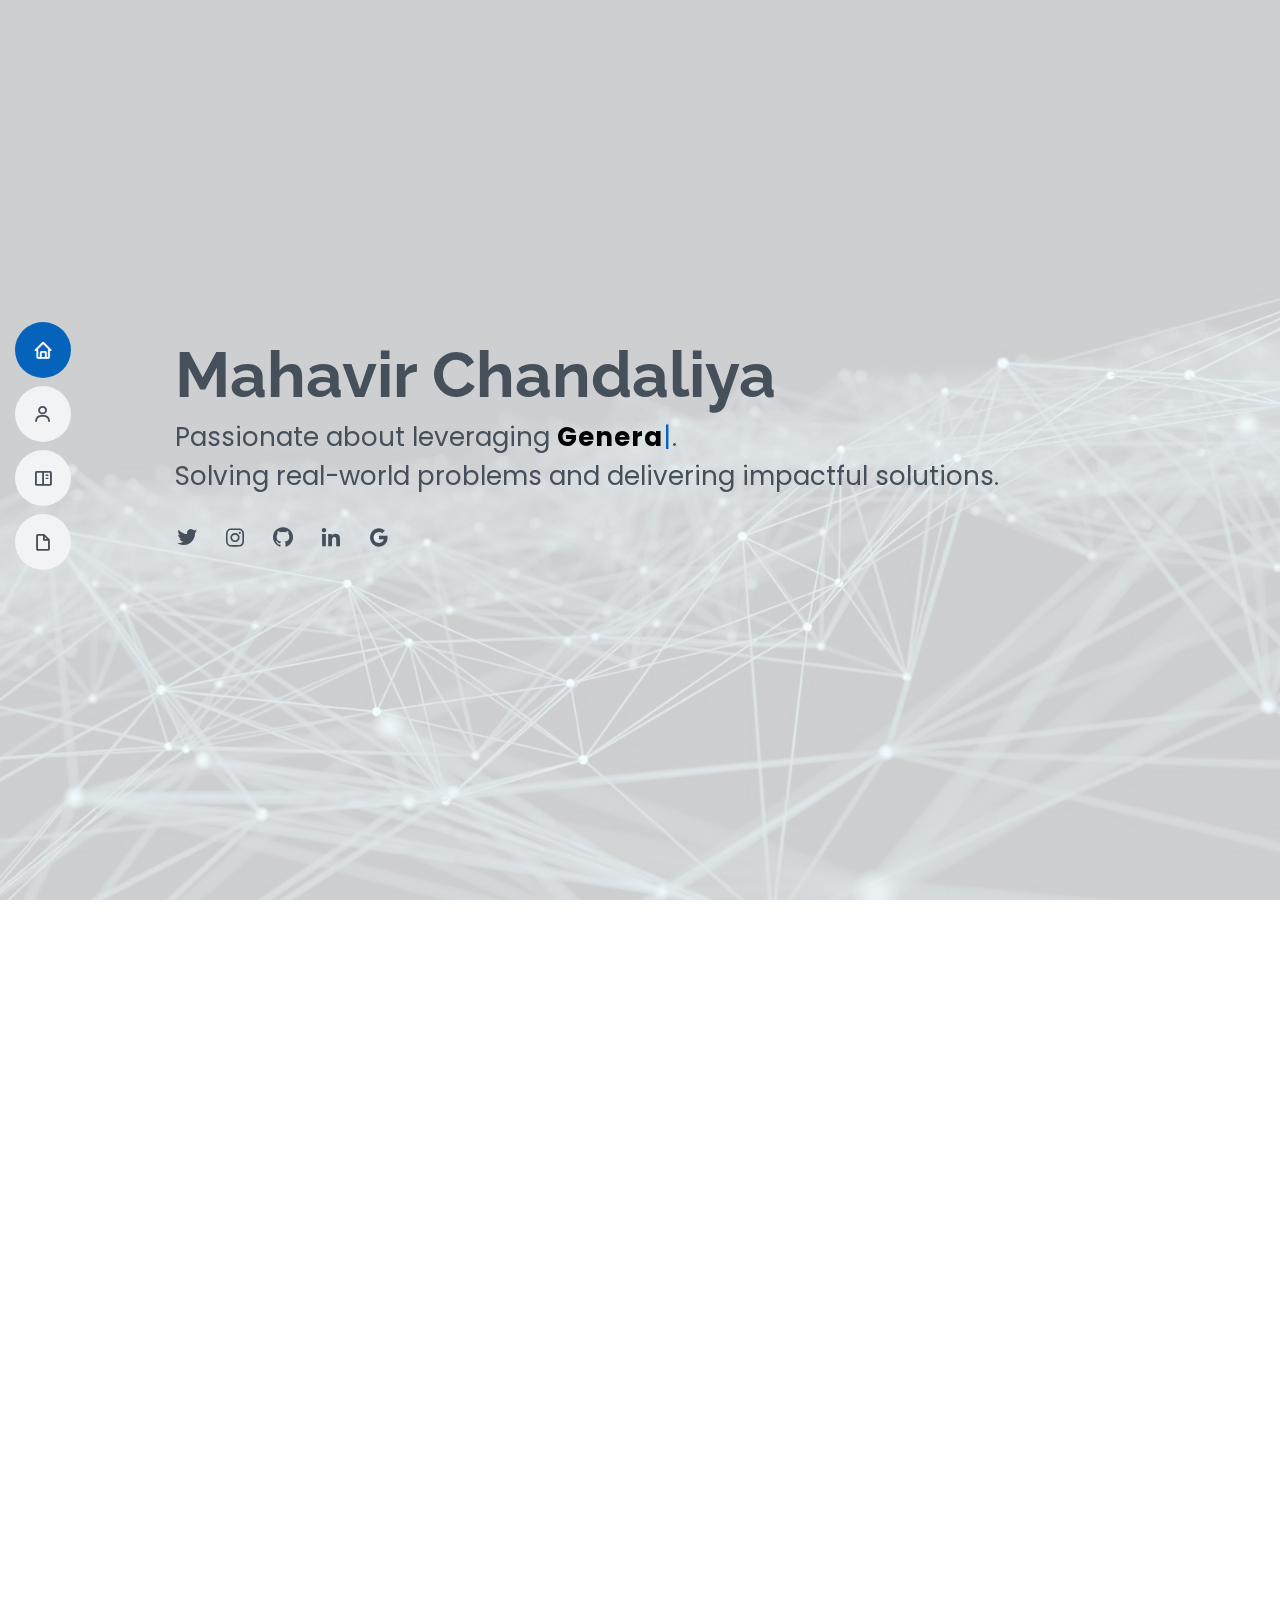
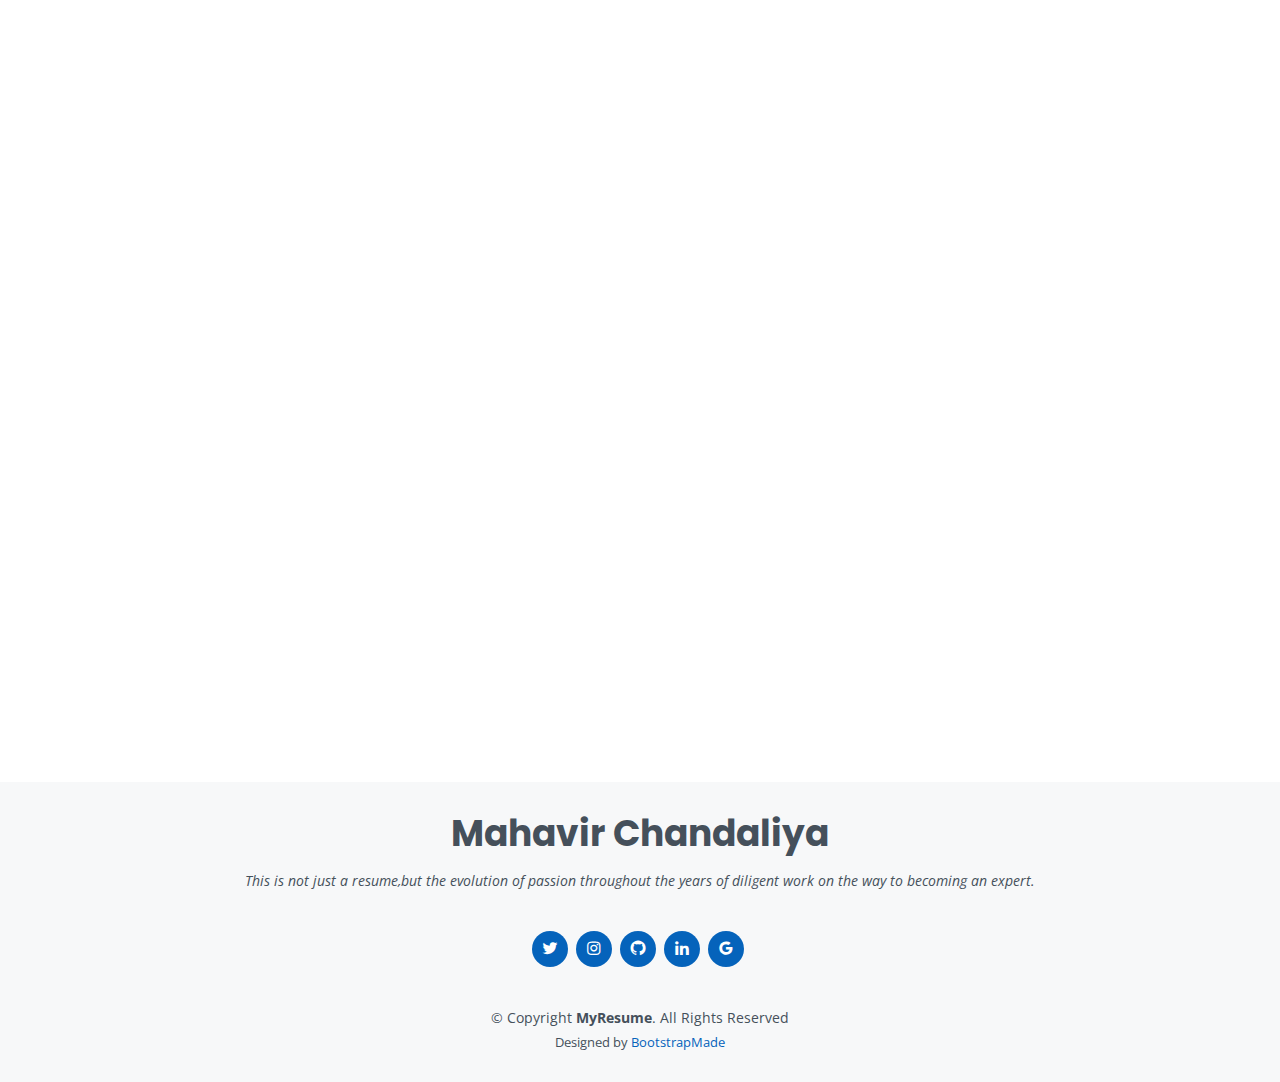
<file: index.html>
<!DOCTYPE html>
<html lang="en">

<head>
<meta charset="utf-8">
<meta content="width=device-width, initial-scale=1.0" name="viewport">

<title>Mahavir Chandaliya</title>
<meta content="" name="descriptison">
<meta content="" name="keywords">

<!-- Favicons -->
<link rel="apple-touch-icon" sizes="180x180" href="assets/img/apple-touch-icon.png">
<link rel="icon" type="image/png" sizes="32x32" href="assets/img/favicon-32x32.png">
<link rel="icon" type="image/png" sizes="16x16" href="assets/img/favicon-16x16.png">
<link rel="manifest" href="assets/img/site.webmanifest">

<!-- Google Fonts -->
<link href="https://fonts.googleapis.com/css?family=Open+Sans:300,300i,400,400i,600,600i,700,700i|Raleway:300,300i,400,400i,500,500i,600,600i,700,700i|Poppins:300,300i,400,400i,500,500i,600,600i,700,700i" rel="stylesheet">

<!-- Vendor CSS Files -->
<link href="assets/vendor/bootstrap/css/bootstrap.min.css" rel="stylesheet">
<link href="assets/vendor/icofont/icofont.min.css" rel="stylesheet">
<link href="assets/vendor/boxicons/css/boxicons.min.css" rel="stylesheet">
<link href="assets/vendor/venobox/venobox.css" rel="stylesheet">
<link href="assets/vendor/owl.carousel/assets/owl.carousel.min.css" rel="stylesheet">
<link href="assets/vendor/aos/aos.css" rel="stylesheet">

<!-- Template Main CSS File -->
<link href="assets/css/style.css" rel="stylesheet">

<!-- =======================================================
* Template Name: MyResume - v2.1.0
* Template URL: https://bootstrapmade.com/free-html-bootstrap-template-my-resume/
* Author: BootstrapMade.com
* License: https://bootstrapmade.com/license/
======================================================== -->
</head>

<body>

<!-- ======= Mobile nav toggle button ======= -->
<button type="button" class="mobile-nav-toggle d-xl-none"><i class="icofont-navigation-menu"></i></button>

<!-- ======= Header ======= -->
<header id="header" class="d-flex flex-column justify-content-center">

<nav class="nav-menu">
  <ul>
    <li class="active"><a href="#hero"><i class="bx bx-home"></i> <span>Home</span></a></li>
    <li><a href="#about"><i class="bx bx-user"></i> <span>About</span></a></li>
    <li><a href="#portfolio"><i class="bx bx-book-content"></i> <span>Portfolio</span></a></li>
    <li><a href="#resume"><i class="bx bx-file-blank"></i> <span>Resume</span></a></li>
  </ul>
</nav><!-- .nav-menu -->

</header><!-- End Header -->

<!-- ======= Hero Section ======= -->
<!-- <section id="hero" class="d-flex flex-column justify-content-center">
<div class="container" data-aos="zoom-in" data-aos-delay="100">
  <h1>Mahavir Chandaliya</h1>
  <p>Interested in <span class="typed" data-typed-items=" Programming, Deep Learning, Computer Vision, Data Analytics"></span></p>
  <div class="social-links">
    <a href="https://twitter.com/Mahvrr" target="_blank" class="twitter"><i class="bx bxl-twitter"></i></a>
    <a href="https://www.instagram.com/mahavir_7_/" target="_blank" class="instagram"><i class="bx bxl-instagram"></i></a>
    <a href="https://github.com/docmhvr" target="_blank" class="github"><i class="bx bxl-github"></i></a>
    <a href="https://www.linkedin.com/in/drmahavir/" target="_blank" class="linkedin"><i class="bx bxl-linkedin"></i></a>
    <a href="mailto:mahavir37chandaliya@gmail.com?Subject=Hello!" target="_blank" class="google"><i class="bx bxl-google"></i></a>
  </div>
</div>
</section> -->
<!-- End Hero -->

<!-- ======= Hero Section ======= -->
<section id="hero" class="d-flex flex-column justify-content-center">
  <div class="container" data-aos="zoom-in" data-aos-delay="100">
    <h1>Mahavir Chandaliya</h1>
    <p>
      Passionate about leveraging 
      <span class="typed" style="color: black; font-weight: bold;" data-typed-items="Generative AI, Computer Vision, Deep Learning, Cloud Platforms, Software Engineering"></span>.
      <br>
      Solving real-world problems and delivering impactful solutions.
    </p>
    <div class="social-links">
      <a href="https://twitter.com/Mahvrr" target="_blank" class="twitter">
        <i class="bx bxl-twitter"></i>
      </a>
      <a href="https://www.instagram.com/mahavir_7_/" target="_blank" class="instagram">
        <i class="bx bxl-instagram"></i>
      </a>
      <a href="https://github.com/docmhvr" target="_blank" class="github">
        <i class="bx bxl-github"></i>
      </a>
      <a href="https://www.linkedin.com/in/drmahavir/" target="_blank" class="linkedin">
        <i class="bx bxl-linkedin"></i>
      </a>
      <a href="mailto:mahavir.chandaliya@sjsu.edu?Subject=Hello!" target="_blank" class="google">
        <i class="bx bxl-google"></i>
      </a>
    </div>
  </div>
</section>
<!-- End Hero Section -->

<main id="main">

<!-- ======= About Section ======= -->
<section id="about" class="about">
  <div class="container" data-aos="fade-up">

    <div class="section-title">
      <h2>About</h2>
      <p>Driven by curiosity, I strive to bridge the gap between emerging technologies and real-world applications.</p>
    </div>
    
    <div class="row">
      <div class="col-lg-4">
        <div class="card shadow-sm">
          <img src="assets/img/profile-img.jpg" class="card-img-top img-fluid" alt="">
        </div>
      </div>
      <div class="col-lg-8 pt-4 pt-lg-0 content">
        <h3>AI Cloud Engineer & Deep Learning Enthusiast</h3>
        <p class="font-italic">
          With a Master’s degree in Computer Engineering (specializing in Machine Learning), I am passionate about the intersection of AI, cloud infrastructure, and scalable software solutions. My expertise spans Generative AI, Deep Learning, and Computer Vision, and I am continuously expanding my skills with the latest technologies. <a href="https://www.linkedin.com/in/drmahavir/">LinkedIn</a>
        </p>
        <div>
          <p class="font-italic">
            I have hands-on experience deploying AI/ML models, managing cloud infrastructure on AWS, and full-stack web development. I am committed to continuous learning, my goal is to leverage cutting-edge AI and cloud frameworks to solve real-world challenges at scale.
          </p>
          <p>
            Explore my <a href="prof_certification.html" target="_blank">Professional Certifications</a>.
          </p>
        </div>
        <div class="row">
          <div class="col-lg-6">
            <ul>
              <li>
                <div class="facts">
                  <div class="count-box">
                    <a href="https://www.researchgate.net/profile/Mahavir-Chandaliya/research" target="_blank">
                      <img src="assets/img/researchgate_icon.svg" alt="ResearchGate" style="width: 40px; height: 40px;" />
                    </a>
                  </div>
                </div>
              </li>
              <li>
                <div class="facts">
                  <div class="count-box">
                    <a href="https://huggingface.co/docmhvr" target="_blank">
                      <img src="assets/img/huggingface_icon.svg" alt="Hugging Face" style="width: 40px; height: 40px;" />
                    </a>
                  </div>
                </div>
              </li>
            </ul>
          </div>
          <div class="col-lg-6">
            <ul>
              <li>
                <div class="facts">
                  <div class="count-box">
                    <a href="https://www.kaggle.com/docmhvr" target="_blank">
                      <img src="assets/img/kaggle_icon.svg" alt="Kaggle" style="width: 40px; height: 40px;" />
                    </a>
                  </div>
                </div>
              </li>
              <li>
                <div class="facts">
                  <div class="count-box">
                    <a href="https://github.com/docmhvr" target="_blank">
                      <img src="assets/img/github_icon.svg" alt="GitHub" style="width: 40px; height: 40px;" />
                    </a>
                  </div>
                </div>
              </li>
            </ul>
          </div>
        </div>
      </div>
    </div>    

  </div>
</section><!-- End About Section -->

<!-- ======= Skills Section ======= -->
<!-- <section id="skills" class="skills section-bg">
  <div class="container" data-aos="fade-up">

    <div class="section-title">
      <h2>Skills</h2>
      <p>Learning is a continuous process, aiming for more depth and expertise is my motto when pursuing any learning goal</p>
    </div>

    <div class="row skills-content">

      <div class="col-lg-6">

        <div class="progress">
          <span class="skill">Python <i class="val">Advance</i></span>
          <div class="progress-bar-wrap">
            <div class="progress-bar" role="progressbar" aria-valuenow="100" aria-valuemin="0" aria-valuemax="100"></div>
          </div>
        </div>

        <div class="progress">
          <span class="skill">C++ <i class="val">Intermediate</i></span>
          <div class="progress-bar-wrap">
            <div class="progress-bar" role="progressbar" aria-valuenow="80" aria-valuemin="0" aria-valuemax="100"></div>
          </div>
        </div>

        <div class="progress">
          <span class="skill">Deep Learning <i class="val">Intermediate</i></span>
          <div class="progress-bar-wrap">
            <div class="progress-bar" role="progressbar" aria-valuenow="80" aria-valuemin="0" aria-valuemax="100"></div>
          </div>
        </div>

      </div>

      <div class="col-lg-6">
        
        <div class="progress">
          <span class="skill">SQL <i class="val">Advance</i></span>
          <div class="progress-bar-wrap">
            <div class="progress-bar" role="progressbar" aria-valuenow="100" aria-valuemin="0" aria-valuemax="100"></div>
          </div>
        </div>

        <div class="progress">
          <span class="skill">Data Analysis <i class="val">Intermediate</i></span>
          <div class="progress-bar-wrap">
            <div class="progress-bar" role="progressbar" aria-valuenow="80" aria-valuemin="0" aria-valuemax="100"></div>
          </div>
        </div>

        <div class="progress">
          <span class="skill">Computer Vision <i class="val">Intermediate</i></span>
          <div class="progress-bar-wrap">
            <div class="progress-bar" role="progressbar" aria-valuenow="80" aria-valuemin="0" aria-valuemax="100"></div>
          </div>
        </div>

      </div>
    </div>

    <div>
      <br>
      <p>
        <strong>Programming languages:</strong> Python, R, C, C++, JavaScript, SQL, HTML, CSS.</li>
      </p>
      <p>
        <strong>Data Science Tools:</strong> Pandas, NumPy, Matplotlib, Jupyter, Colab, Tableau, Power BI, Looker.</li>
      </p>
      <p>
        <strong>AI and Machine Learning:</strong> Pytorch, OpenCV, NLTK, TensorFlow, RStudio.</li>
      </p>                    
    </div>
      <p>
        <strong>Data Engineering:</strong> Spark, Airflow, Kafka, dbT, Snowflake, AWS Redshift, AWS EC2, S3 and other AWS products.</li>
      </p>
      <p>
        <strong>Other Tools:</strong> React, Redux, Node, Excel, JIRA, Notion, Lucid Charts, Omni CMS, Django, AWS, Heroku, Git and GitHub.</li>
      </p>                
  </div>
</section> -->
<!-- End Skills Section -->

<!-- ======= Skills Section ======= -->
<section id="skills" class="skills section-bg">
<div class="container" data-aos="fade-up">
  <div class="section-title">
    <h2>Skills</h2>
    <p>In the rapidly evolving world of technology, continuous learning and skill refinement are essential. I focus on mastering both foundational and cutting-edge technologies to deliver innovative solutions.</p>
  </div>
  
  <div class="row skills-content">
  
    <div class="col-lg-6">
  
      <div class="progress">
        <span class="skill">Python <i class="val">Advanced</i></span>
        <div class="progress-bar-wrap">
          <div class="progress-bar" role="progressbar" aria-valuenow="100" aria-valuemin="0" aria-valuemax="100"></div>
        </div>
      </div>
  
      <!-- <div class="progress">
        <span class="skill">C++ <i class="val">Intermediate</i></span>
        <div class="progress-bar-wrap">
          <div class="progress-bar" role="progressbar" aria-valuenow="80" aria-valuemin="0" aria-valuemax="100"></div>
        </div>
      </div> -->
  
      <div class="progress">
        <span class="skill">Deep Learning & Neural Networks <i class="val">Intermediate</i></span>
        <div class="progress-bar-wrap">
          <div class="progress-bar" role="progressbar" aria-valuenow="80" aria-valuemin="0" aria-valuemax="100"></div>
        </div>
      </div>
  
      <div class="progress">
        <span class="skill">Natural Language Processing (NLP) <i class="val">Intermediate</i></span>
        <div class="progress-bar-wrap">
          <div class="progress-bar" role="progressbar" aria-valuenow="75" aria-valuemin="0" aria-valuemax="100"></div>
        </div>
      </div>
  
      <div class="progress">
        <span class="skill">AWS & Cloud Architecture <i class="val">Advanced</i></span>
        <div class="progress-bar-wrap">
          <div class="progress-bar" role="progressbar" aria-valuenow="90" aria-valuemin="0" aria-valuemax="100"></div>
        </div>
      </div>
  
    </div>
  
    <div class="col-lg-6">
  
      <div class="progress">
        <span class="skill">SQL <i class="val">Advanced</i></span>
        <div class="progress-bar-wrap">
          <div class="progress-bar" role="progressbar" aria-valuenow="100" aria-valuemin="0" aria-valuemax="100"></div>
        </div>
      </div>
  
      <div class="progress">
        <span class="skill">Data Analysis & Visualization <i class="val">Intermediate</i></span>
        <div class="progress-bar-wrap">
          <div class="progress-bar" role="progressbar" aria-valuenow="80" aria-valuemin="0" aria-valuemax="100"></div>
        </div>
      </div>
  
      <div class="progress">
        <span class="skill">Computer Vision <i class="val">Intermediate</i></span>
        <div class="progress-bar-wrap">
          <div class="progress-bar" role="progressbar" aria-valuenow="80" aria-valuemin="0" aria-valuemax="100"></div>
        </div>
      </div>
  
      <div class="progress">
        <span class="skill">CI/CD Pipelines & DevOps <i class="val">Advanced</i></span>
        <div class="progress-bar-wrap">
          <div class="progress-bar" role="progressbar" aria-valuenow="90" aria-valuemin="0" aria-valuemax="100"></div>
        </div>
      </div>
  
      <!-- <div class="progress">
        <span class="skill">React & Full Stack Development <i class="val">Intermediate</i></span>
        <div class="progress-bar-wrap">
          <div class="progress-bar" role="progressbar" aria-valuenow="75" aria-valuemin="0" aria-valuemax="100"></div>
        </div>
      </div> -->
  
    </div>
  
  </div>
  
  <div>
    <br>
    <p>
      <strong>Programming Languages:</strong> Python, R, C, C++, JavaScript, SQL, HTML, CSS.
    </p>
    <p>
      <strong>Cloud Platforms:</strong> AWS (EC2, S3, Lambda, SageMaker, Bedrock, Redshift, Glue), GCP, Azure.
    </p>
    <p>
      <strong>Data Science & Machine Learning Tools:</strong> Pandas, NumPy, Scikit-learn, PyTorch, TensorFlow, Keras, OpenCV, Hugging Face, LangChain, Llamaindex.
    </p>
    <p>
      <strong>Data Engineering Tools:</strong> Apache Spark, Airflow, Kafka, dbT, Snowflake, AWS Redshift, Data Lakes, Dataloads with Glue.
    </p>
    <p>
      <strong>Database Management:</strong> MySQL, PostgreSQL, MongoDB, DynamoDB, Neo4j, Cassandra, Redis, Pinecone.
    </p>
    <p>
      <strong>DevOps & Automation:</strong> Docker, Kubernetes, Terraform, Jenkins, AWS CodePipeline, GitHub Actions, CI/CD Automation, ECS, ELK Stack.
    </p>
    <p>
      <strong>Other Tools & Frameworks:</strong> React, Redux, Node.js, Flask, Django, Streamlit, FastAPI, RESTful APIs, JIRA, Notion, Lucid Charts, Figma.
    </p>
  </div>  
</div>  
</section>
<!-- End Skills Section -->

<!-- ======= Portfolio Section ======= -->
<section id="portfolio" class="portfolio section-bg">
  <div class="container" data-aos="fade-up">

    <div class="section-title">
      <h2>Portfolio</h2>
    </div>

    <div class="row">
      <div class="col-lg-12 d-flex justify-content-center" data-aos="fade-up" data-aos-delay="100">
        <ul id="portfolio-flters">
          <li data-filter="*" class="filter-active">All Projects</li>
          <li data-filter=".filter-app">Deep Learning</li>
          <li data-filter=".filter-gen">Generative AI</li>
          <li data-filter=".filter-data">Data Analytics & Engineering</li>
          <li data-filter=".filter-web">Web Development</li>                              
          <li data-filter=".filter-card">Miscellaneous</li>
        </ul>
      </div>
    </div>

    <div class="row portfolio-container" data-aos="fade-up" data-aos-delay="200">

      <div class="col-lg-4 col-md-6 portfolio-item filter-gen">
        <div class="portfolio-wrap">
          <img src="assets/img/portfolio/portfolio-26.jpg" class="img-fluid" alt="">
          <div class="portfolio-info">
            <h3>AyurBot 2.0</h3>
            <p>Chatbot, Neo4J, LLM, Graph-RAG</p>
            <div class="portfolio-links">
              <a href="https://github.com/docmhvr/Ayurbot_2.0" target="_blank" title="Streamlit App Link"><i class="bx bx-link"></i></a>
            </div>
          </div>
        </div>
      </div>      

      <div class="col-lg-4 col-md-6 portfolio-item filter-app">
        <div class="portfolio-wrap">
          <img src="assets/img/portfolio/portfolio-25.jpg" class="img-fluid" alt="">
          <div class="portfolio-info">
            <h3>Auto MPG:Deep Learning</h3>
            <p>Pytorch, Linear Regression, DNN</p>
            <div class="portfolio-links">
              <a href="https://github.com/docmhvr/Deep_Learning_with_Pytorch" target="_blank" title="Github Link"><i class="bx bx-link"></i></a>
            </div>
          </div>
        </div>
      </div>        

      <div class="col-lg-4 col-md-6 portfolio-item filter-data">
        <div class="portfolio-wrap">
          <img src="assets/img/portfolio/portfolio-24.jpg" class="img-fluid" alt="">
          <div class="portfolio-info">
            <h3>Youtube Data Analytics</h3>
            <p>AWS, S3, Glue, Athena, Tableau</p>
            <div class="portfolio-links">
              <a href="https://github.com/docmhvr/Youtube_Data_Analytics" target="_blank" title="Github Link"><i class="bx bx-link"></i></a>
            </div>
          </div>
        </div>
      </div>      

      <div class="col-lg-4 col-md-6 portfolio-item filter-gen">
        <div class="portfolio-wrap">
          <img src="assets/img/portfolio/portfolio-23.jpg" class="img-fluid" alt="">
          <div class="portfolio-info">
            <h3>AI Powered Research Expert</h3>
            <p>OpenAI, RAG, Arxiv, LLM</p>
            <div class="portfolio-links">
              <a href="https://research-ai.streamlit.app/" target="_blank" title="Streamlit App Link"><i class="bx bx-link"></i></a>
            </div>
          </div>
        </div>
      </div>

      <div class="col-lg-4 col-md-6 portfolio-item filter-gen">
        <div class="portfolio-wrap">
          <img src="assets/img/portfolio/portfolio-22.jpg" class="img-fluid" alt="">
          <div class="portfolio-info">
            <h3>Document Q/A</h3>
            <p>Google's Gemma model and Groq API Inference</p>
            <div class="portfolio-links">
              <a href="https://github.com/docmhvr/Document-Q-A-with-Google-Gemma-and-Groq-API" target="_blank" title="Github Link"><i class="bx bx-link"></i></a>
            </div>
          </div>
        </div>
      </div>

      <div class="col-lg-4 col-md-6 portfolio-item filter-gen">
        <div class="portfolio-wrap">
          <img src="assets/img/portfolio/portfolio-21.jpg" class="img-fluid" alt="">
          <div class="portfolio-info">
            <h3>Medical-Chatbot-using-Llama2</h3>
            <p>RAG, Langchain, VectorDB, Flask</p>
            <div class="portfolio-links">
              <a href="https://github.com/docmhvr/Medical-Chatbot-using-Llama2" target="_blank" title="Github Link"><i class="bx bx-link"></i></a>
            </div>
          </div>
        </div>
      </div>      

      <div class="col-lg-4 col-md-6 portfolio-item filter-data">
        <div class="portfolio-wrap">
          <img src="assets/img/portfolio/portfolio-20.jpg" class="img-fluid" alt="">
          <div class="portfolio-info">
            <h3>FreeCodeCamp Data Analysis Projects</h3>
            <p>Pandas, Numpy, Matplotlib</p>
            <div class="portfolio-links">
              <a href="https://github.com/docmhvr/DataAnalysiswithPython" target="_blank" title="Github Link"><i class="bx bx-link"></i></a>
            </div>
          </div>
        </div>
      </div>
      
      <div class="col-lg-4 col-md-6 portfolio-item filter-data">
        <div class="portfolio-wrap">
          <img src="assets/img/portfolio/portfolio-19.jpg" class="img-fluid" alt="">
          <div class="portfolio-info">
            <h3>Veterinary_Data_Analysis</h3>
            <p>Pandas, Numpy, Matplotlib</p>
            <div class="portfolio-links">
              <a href="https://github.com/docmhvr/Veterinary_Data_Analysis" target="_blank" title="Github Link"><i class="bx bx-link"></i></a>
            </div>
          </div>
        </div>
      </div>

      <div class="col-lg-4 col-md-6 portfolio-item filter-gen">
        <div class="portfolio-wrap">
          <img src="assets/img/portfolio/portfolio-18.jpg" class="img-fluid" alt="">
          <div class="portfolio-info">
            <h3>MCQ Generator</h3>
            <p>OpenAI, LangChain, Streamlit</p>
            <div class="portfolio-links">
              <a href="https://github.com/docmhvr/MCQ-Generator" target="_blank" title="Github Link"><i class="bx bx-link"></i></a>
            </div>
          </div>
        </div>
      </div>

      <div class="col-lg-4 col-md-6 portfolio-item filter-data">
        <div class="portfolio-wrap">
          <img src="assets/img/portfolio/portfolio-17.jpg" class="img-fluid" alt="">
          <div class="portfolio-info">
            <h3>Cloud File Manager</h3>
            <p>AWS Cloud, React, CDK</p>
            <div class="portfolio-links">
              <a href="https://github.com/docmhvr/CloudFileManager" target="_blank" title="Link"><i class="bx bx-link"></i></a>
            </div>
          </div>
        </div>
      </div>

      <div class="col-lg-4 col-md-6 portfolio-item filter-app">
        <div class="portfolio-wrap">
          <img src="assets/img/portfolio/portfolio-16.jpg" class="img-fluid" alt="">
          <div class="portfolio-info">
            <h3>UAV-based Powerline Fault detection and Classification</h3>
            <p>React, Redux, API's</p>
            <div class="portfolio-links">
              <a href="https://github.com/docmhvr/UAV-Based-Powerline-Problem-Inspection-Using-Machine-Learning" target="_blank" title="Link"><i class="bx bx-link"></i></a>
            </div>
          </div>
        </div>
      </div>
      
      <div class="col-lg-4 col-md-6 portfolio-item filter-app">
        <div class="portfolio-wrap">
          <img src="assets/img/portfolio/portfolio-15.jpg" class="img-fluid" alt="">
          <div class="portfolio-info">
            <h3>Book Genre Prediction</h3>
            <p>React, Redux, API's</p>
            <div class="portfolio-links">
              <a href="https://github.com/docmhvr/CMPE_255_Book_Genre_Prediction" target="_blank" title="Link"><i class="bx bx-link"></i></a>
            </div>
          </div>
        </div>
      </div>

      <div class="col-lg-4 col-md-6 portfolio-item filter-web">
        <div class="portfolio-wrap">
          <img src="assets/img/portfolio/portfolio-14.jpg" class="img-fluid" alt="">
          <div class="portfolio-info">
            <h3>ShoppingStop</h3>
            <p>React, Redux, API's</p>
            <div class="portfolio-links">
              <a href="https://github.com/docmhvr/ShoppingStop" target="_blank" title="Link"><i class="bx bx-link"></i></a>
            </div>
          </div>
        </div>
      </div>

      <div class="col-lg-4 col-md-6 portfolio-item filter-data">
        <div class="portfolio-wrap">
          <img src="assets/img/portfolio/portfolio-13.jpg" class="img-fluid" alt="">
          <div class="portfolio-info">
            <h3>CaliforNiche</h3>
            <p>Spark, Airflow, AWS</p>
            <div class="portfolio-links">
              <a href="https://github.com/docmhvr/CaliforNiche" target="_blank" title="Link"><i class="bx bx-link"></i></a>
            </div>
          </div>
        </div>
      </div>
      
      <div class="col-lg-4 col-md-6 portfolio-item filter-app">
        <div class="portfolio-wrap">
          <img src="assets/img/portfolio/portfolio-12.jpg" class="img-fluid" alt="">
          <div class="portfolio-info">
            <h3>Twitter Sentiment Analysis</h3>
            <p>Flask, Tweepy, TextBlob, Matplotlib</p>
            <div class="portfolio-links">
              <a href="https://github.com/docmhvr/Twitter-Sentiment-Analysis" target="_blank" title="Link"><i class="bx bx-link"></i></a>
            </div>
          </div>
        </div>
      </div>          

      <div class="col-lg-4 col-md-6 portfolio-item filter-web">
        <div class="portfolio-wrap">
          <img src="assets/img/portfolio/portfolio-10.jpg" class="img-fluid" alt="">
          <div class="portfolio-info">
            <h3>DeBlog</h3>
            <p>Django, Mysql, Python</p>
            <div class="portfolio-links">
              <a href="https://docmhvr.pythonanywhere.com" target="_blank" title="Link"><i class="bx bx-link"></i></a>
            </div>
          </div>
        </div>
      </div>

      <div class="col-lg-4 col-md-6 portfolio-item filter-card">
        <div class="portfolio-wrap">
          <img src="assets/img/portfolio/portfolio-1.jpg" class="img-fluid" alt="">
          <div class="portfolio-info">
            <h3>NQueens</h3>
            <p>Solution to NQueen problem using tkinter and python.</p>
            <div class="portfolio-links">
              <a href="https://github.com/docmhvr/NQueens" target="_blank" title="Github Link"><i class="bx bx-link"></i></a>
            </div>
          </div>
        </div>
      </div>

      <div class="col-lg-4 col-md-6 portfolio-item filter-card">
        <div class="portfolio-wrap">
          <img src="assets/img/portfolio/portfolio-2.jpg" class="img-fluid" alt="">
          <div class="portfolio-info">
            <h3>Python Musical</h3>
            <p>A musical instrument in python using simpleaudio and tkinter.</p>
            <div class="portfolio-links">
              <a href="https://github.com/docmhvr/musicalpython" target="_blank" title="Github Link"><i class="bx bx-link"></i></a>
            </div>
          </div>
        </div>
      </div>

      <div class="col-lg-4 col-md-6 portfolio-item filter-app">
        <div class="portfolio-wrap">
          <img src="assets/img/portfolio/portfolio-3.jpg" class="img-fluid" alt="">
          <div class="portfolio-info">
            <h3>ML Visuals</h3>
            <p>Visualisation of Machine Learning Algorithms with tkinter interface.</p>
            <div class="portfolio-links">
              <a href="https://github.com/docmhvr/ML_Visuals" target="_blank" title="Github Link"><i class="bx bx-link"></i></a>
            </div>
          </div>
        </div>
      </div>

      <div class="col-lg-4 col-md-6 portfolio-item filter-card">
        <div class="portfolio-wrap">
          <img src="assets/img/portfolio/portfolio-4.jpg" class="img-fluid" alt="">
          <div class="portfolio-info">
            <h3>React Native</h3>
            <p>Mobile app in React Native and Expo</p>
            <div class="portfolio-links">
              <a href="https://github.com/docmhvr" target="_blank" title="Github Link"><i class="bx bx-link"></i></a></a>
            </div>
          </div>
        </div>
      </div>

      <div class="col-lg-4 col-md-6 portfolio-item filter-web">
        <div class="portfolio-wrap">
          <img src="assets/img/portfolio/portfolio-5.jpg" class="img-fluid" alt="">
          <div class="portfolio-info">
            <h3>Geometry Theorem Proofs</h3>
            <p>Html , Css, Javascript simulation</p>
            <div class="portfolio-links">
              <a href="https://github.com/docmhvr/geometry" target="_blank" title="Github Link"><i class="bx bx-link"></i></a>
            </div>
          </div>
        </div>
      </div>

      <div class="col-lg-4 col-md-6 portfolio-item filter-app">
        <div class="portfolio-wrap">
          <img src="assets/img/portfolio/portfolio-6.jpg" class="img-fluid" alt="">
          <div class="portfolio-info">
            <h3>Face Recognition</h3>
            <p>Real-time Face Recognition in Python through webcam.</p>
            <div class="portfolio-links">
              <a href="https://github.com/docmhvr/Face_Recognition" target="_blank" title="Github Link"><i class="bx bx-link"></i></a>
            </div>
          </div>
        </div>
      </div>

      <div class="col-lg-4 col-md-6 portfolio-item filter-card">
        <div class="portfolio-wrap">
          <img src="assets/img/portfolio/portfolio-7.jpg" class="img-fluid" alt="">
          <div class="portfolio-info">
            <h3>Health Calculator</h3>
            <p>Health Calculator, Android app in Kotlin</p>
            <div class="portfolio-links">
              <a href="https://github.com/docmhvr/HealthCalculator" target="_blank" title="Github Link"><i class="bx bx-link"></i></a>
            </div>
          </div>
        </div>
      </div>

      <div class="col-lg-4 col-md-6 portfolio-item filter-web">
        <div class="portfolio-wrap">
          <img src="assets/img/portfolio/portfolio-8.jpg" class="img-fluid" alt="">
          <div class="portfolio-info">
            <h3>React</h3>
            <p>Blog and fun site using React.js, Node.js & MongoDB</p>
            <div class="portfolio-links">
              <a href="https://github.com/docmhvr/reactjs" target="_blank" title="Github Link"><i class="bx bx-link"></i></a>
            </div>
          </div>
        </div>
      </div>

      <div class="col-lg-4 col-md-6 portfolio-item filter-web">
        <div class="portfolio-wrap">
          <img src="assets/img/portfolio/portfolio-9.jpg" class="img-fluid" alt="">
          <div class="portfolio-info">
            <h3>Askus.com</h3>
            <p>Website like Quora in html,css & php</p>
            <div class="portfolio-links">
              <a href="https://github.com/docmhvr/Askus" target="_blank" title="Github Link"><i class="bx bx-link"></i></a>
            </div>
          </div>
        </div>
      </div>
      <div class="col-lg-4 col-md-6 portfolio-item filter-web">
        <div class="portfolio-wrap">
          <img src="assets/img/portfolio/portfolio-11.jpg" class="img-fluid" alt="">
          <div class="portfolio-info">
            <h3>WebMap</h3>
            <p>Simple Webmap in Python and Folium</p>
            <div class="portfolio-links">
              <a href="https://github.com/docmhvr/webmaps" target="_blank" title="Github Link"><i class="bx bx-link"></i></a>
            </div>
          </div>
        </div>
      </div>          

    </div>

  </div>
</section><!-- End Portfolio Section -->

<!-- ======= Resume Section ======= -->
<section id="resume" class="resume">
  <div class="container" data-aos="fade-up">

    <div class="section-title">
      <h2>Resume</h2>
      <div>
        <a href="docs/Mahavir_Chandaliya_Resume.pdf" download="Download Recent Resume">
          <button type="button" class="btn btn-primary">Resume</button>
        </a>
      </div>
    </div>

    <div class="row">
      <div class="col-lg-6">
        <h3 class="resume-title">Education</h3>
        <div class="resume-item">
          <h4>Masters in Computer Engineering</h4>
          <h5>Jan 2022-Present</h5>
          <p><em>San Jose State University, San Jose, CA</em></p>
          <p>MS with Specialization in Data Science<br>Relevant Coursework - Algorithms &amp; Data Structures, Machine Learning, Data Mining.</p>
        </div>            
        <div class="resume-item">
          <h4>Bachelors in Computer Engineering</h4>
          <h5>2016-2020</h5>
          <p><em>DJ Sanghvi College of Engineering, Mumbai, India</em></p>
          <p>Undergraduate Degree<br>Relevant Coursework - AI &amp; Machine Learning, Natural Language Processing, Advanced Algorithms, Big Data Analytics.</p>
        </div>
        <!-- <div class="resume-item">
          <h4>Higher Secondary School Certificate</h4>
          <h5>2016</h5>
          <p><em>Completed Higher Secondary Educationa (12th Board) with percentage of 82%</em></p>
        </div>
        <div class="resume-item">
          <h4>Secondry School Certificate</h4>
          <h5>2014</h5>
          <p><em>Completed Secondary Educationa (10th Board) with percentage of 95.6%</em></p>
        </div> -->

        <h3 class="resume-title">Research</h3>
        <div class="resume-item">
          <h4>Social Distancing Detection using Computer Vision</h4>
          <a href="docs/paper.jpg" target="_blank">View</a>
          <h5>2021</h5>
          <p><em>Research work developed for monitoring social distancing from a live video feed from a CCTV camera using Tensorflow and Python's OpenCV presented in ICCMC 2021 conference.</em></p>
        </div>
        <div class="resume-item">
          <h4>Age, Gender, Emotion Prediction using Facial Data</h4>
          <a href="https://github.com/docmhvr/Age_Gender_Emotion_detection" target="_blank">View</a>
          <h5>2022</h5>
          <p><em>Research work for graduate class, authored a paper on project where I developed an application with Keras, OpenCV and Python that detects faces from a webcam and predicts user’s Age, Gender and Emotion in real time using deep learning models.</em></p>
        </div>
        <div class="resume-item">
          <h4>UAV_Based Powerline Problem Inspection and Classification using Machine Learning Approaches</h4>
          <a href="https://www.researchgate.net/publication/381461493_UAV-Based_Powerline_Problem_Inspection_and_Classification_using_Machine_Learning_Approaches" target="_blank">View</a>
          <h5>2024</h5>
          <p><em>Research Paper accepted for BigDataService 2024 conference on July 24th, paper discusses the research work performed in developing a Powerline inpection and monitoring system using Drones applying Deep Learning Techniques and developing an end to end ML pipeline with a Streamlit User interface.</em></p>
        </div>   
        <h3 class="resume-title">Other Achievements</h3>
        <div class="resume-item">
          <h4>Online Learning</h4><a href="certification.html" target="_blank">View</a>
          <p><em>Earned various certifications on LinkedIn, Workshops, other platforms and events.</em></p>
        </div>      
        <!-- <h3 class="resume-title">Test Scores</h3>
        <div class="resume-item">
          <h4>GRE</h4><a href="docs/gre.pdf" target="_blank">View</a>
          <p><em>Scored 320/340 in Graduate Record Exam</em></p>
          <h4>TOEFL</h4><a href="docs/toefl.pdf" target="_blank">View</a>
          <p><em>Scored 103/120 in Toefl English Proficiency test</em></p>
        </div>       -->
      
      
      
      </div>

      <div class="col-lg-6">
        <h3 class="resume-title">Work Experience</h3>
        <div class="resume-item pb-0">
          <h4>AI CLoud Engineer</h4>
          <h5>Sept 2024 - Current</h5>
          <p><em>NexusDevops</em></p>
          <p>Designing and Managing cloud infrastructure for Nexus IDE using AWS Services, leading the cloud team at Nexusdevops. Integrated LLM models with Sagemaker, Bedrock for IDE's code assistant features</p>
        </div>
        <div class="resume-item pb-0">
          <h4>Research Assistant</h4>
          <h5>Feb 2024 – Current</h5>
          <p><em>San Jose State University</em></p>
          <p>Contributed to the AI Cloud for surveillance project, authored a research paper on Powerline Inspection using deep learning and working on a journal article on hybrid transformer based models for powerline inspection.</p>
        </div>
        <div class="resume-item pb-0">
          <h4>IT Support Assistant</h4>
          <h5>Jul 2022 - Sept 2023</h5>
          <p><em>San Jose State University</em></p>
          <p>Providing support and resolving queries regarding instructional software used in the school for undergraduate and graduate programs.</p>
        </div>
        <div class="resume-item pb-0">
          <h4>Software Developer</h4>
          <h5>Jan 2021 – Dec 2021</h5>
          <p><em>Remajin</em></p>
          <p>Developed a user-friendly retail app, a sales representative application, and an admin panel. Leveraging the enhanced digital platform and application, onboarded 32 manufacturers and 100+ retailers.</p>
        </div>        
        <div class="resume-item pb-0">
          <h4>Software Engineer Intern</h4>
          <h5>Jul 2019 – Sept 2020</h5>
          <p><em>Reckon Energy/Reckon Inverters</em></p>
          <p>Developed and maintained the company's website using Django, HTML, CSS, JavaScript, Python, and implemented efficient data management and retrieval with SQL. Designed and managed databases for invoices, orders, and customer details, for the company's main products: solar cells and inverters.</p>
        </div>

        <h3 class="resume-title">Community Service</h3>
        <div class="resume-item">
          <h4>Indian Development Foundation</h4>
          <a href="https://www.linkedin.com/in/drmahavir/" target="_blank">View</a>
          <h5>Oct 2018 - Mar 2019</h5>
          <p><em>Community Service through IDF, an NGO committed to Health, Education and Development.</em></p>
        </div>  
        <div class="resume-item">
          <h4>Research Voluteer</h4>
          <a href="https://www.linkedin.com/in/drmahavir/" target="_blank">View</a>
          <h5>Feb 2024 - Current</h5>
          <p><em>Research Foundation at San Jose State University</em></p>
        </div> 
        <h3 class="resume-title">Certifications</h3>      
        <div class="resume-item">
          <h4>Professional Certifications</h4>
          <a href="prof_certification.html" target="_blank">View</a>
          <p><em>Earned Professional Certificates for Industry skills and Softwares</em></p>
        </div>     
      </div>
    </div>

  </div>
</section><!-- End Resume Section -->

  </main><!-- End #main -->

  <!-- ======= Footer ======= -->
  <footer id="footer">
    <div class="container">
      <h3>Mahavir Chandaliya</h3>
      <p>This is not just a resume,but the evolution of passion throughout the years of diligent work on the way to becoming an expert.</p>
      <div class="social-links">
        <a href="https://twitter.com/Mahvrr" class="twitter"><i class="bx bxl-twitter"></i></a>
        <a href="https://www.instagram.com/de_mahavir_/" class="instagram"><i class="bx bxl-instagram"></i></a>
        <a href="https://github.com/docmhvr" class="github"><i class="bx bxl-github"></i></a>
        <a href="https://www.linkedin.com/in/drmahavir/" class="linkedin"><i class="bx bxl-linkedin"></i></a>
        <a href="mailto:mahavir37chandaliya@gmail.com?Subject=Hello!" class="google"><i class="bx bxl-google"></i></a>
      </div>
      <div class="copyright">
        &copy; Copyright <strong><span>MyResume</span></strong>. All Rights Reserved
      </div>
      <div class="credits">
        <!-- All the links in the footer should remain intact. -->
        <!-- You can delete the links only if you purchased the pro version. -->
        <!-- Licensing information: [license-url] -->
        <!-- Purchase the pro version with working PHP/AJAX contact form: https://bootstrapmade.com/free-html-bootstrap-template-my-resume/ -->
        Designed by <a href="https://bootstrapmade.com/">BootstrapMade</a>
      </div>
    </div>
  </footer><!-- End Footer -->

  <a href="#" class="back-to-top"><i class="bx bx-up-arrow-alt"></i></a>
  <div id="preloader"></div>

  <!-- Vendor JS Files -->
  <script src="assets/vendor/jquery/jquery.min.js"></script>
  <script src="assets/vendor/bootstrap/js/bootstrap.bundle.min.js"></script>
  <script src="assets/vendor/jquery.easing/jquery.easing.min.js"></script>
  <script src="assets/vendor/php-email-form/validate.js"></script>
  <script src="assets/vendor/waypoints/jquery.waypoints.min.js"></script>
  <script src="assets/vendor/counterup/counterup.min.js"></script>
  <script src="assets/vendor/isotope-layout/isotope.pkgd.min.js"></script>
  <script src="assets/vendor/venobox/venobox.min.js"></script>
  <script src="assets/vendor/owl.carousel/owl.carousel.min.js"></script>
  <script src="assets/vendor/typed.js/typed.min.js"></script>
  <script src="assets/vendor/aos/aos.js"></script>

  <!-- Template Main JS File -->
  <script src="assets/js/main.js"></script>

</body>
</html>
</file>
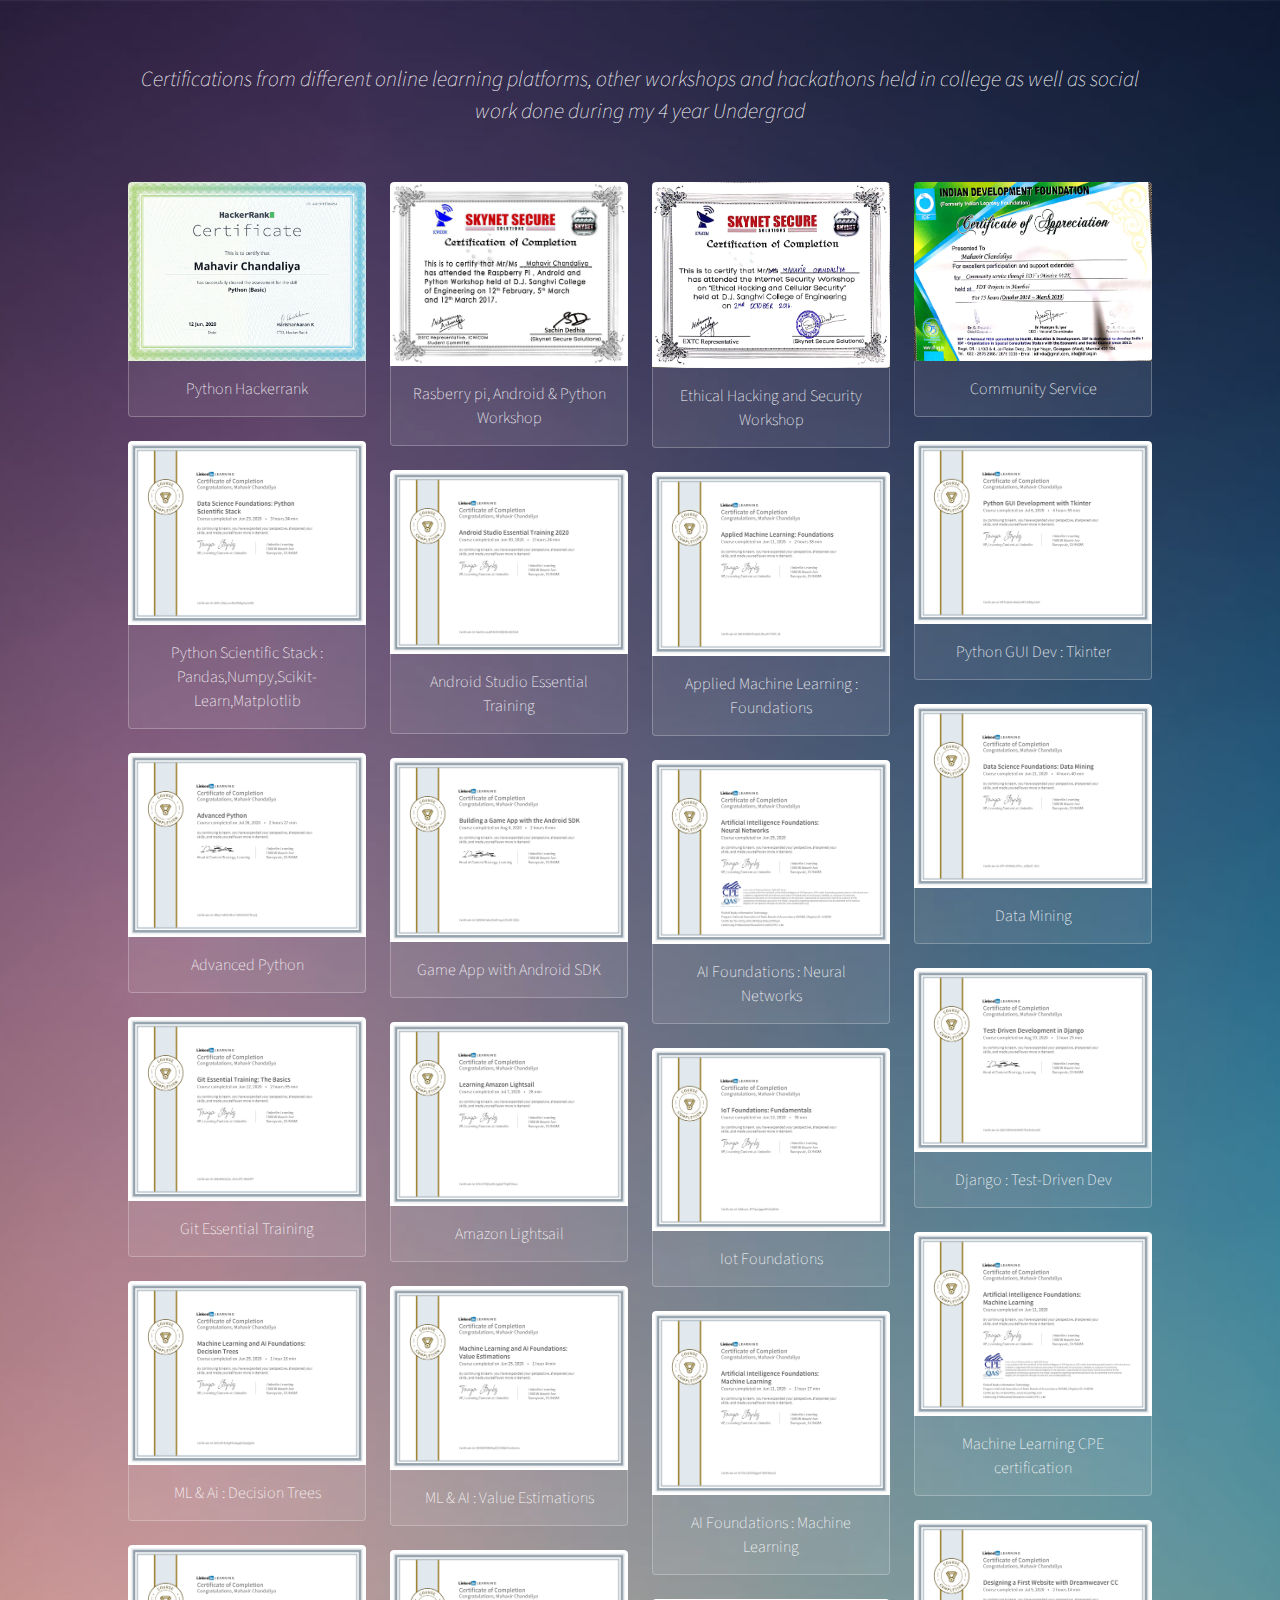
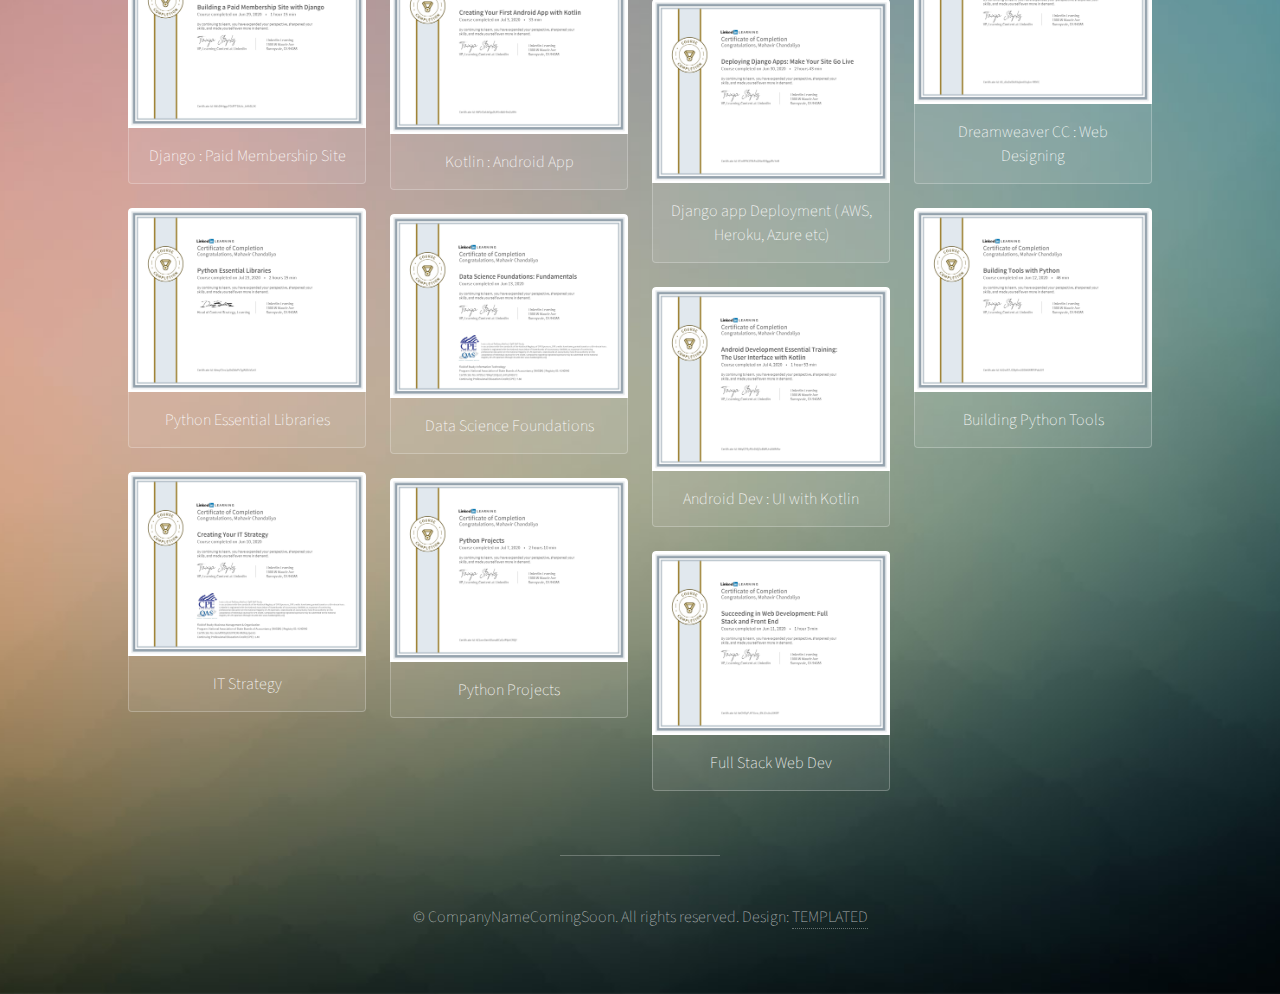
<file: certification.html>
<!DOCTYPE HTML>
<!--
	Visualize by TEMPLATED
	templated.co @templatedco
	Released for free under the Creative Commons Attribution 3.0 license (templated.co/license)
-->
<html>
	<head>
		<title>Certifications</title>
		<meta charset="utf-8" />
		<meta name="viewport" content="width=device-width, initial-scale=1" />
		<link rel="stylesheet" href="assets/css/main.css" />
	</head>
	<body>

		<!-- Wrapper -->
			<div id="wrapper">

				<!-- Header -->
					<header id="header">
						<!-- <span class="avatar"><img src="images/avatar.jpg" alt="" /></span> -->
						<h2><em>Certifications from different online learning platforms, other workshops and hackathons held in college as well as social work done during my 4 year Undergrad</em></h2>
						<!-- <ul class="icons">
							<li><a href="#" class="icon style2 fa-twitter"><span class="label">Twitter</span></a></li>
							<li><a href="#" class="icon style2 fa-facebook"><span class="label">Facebook</span></a></li>
							<li><a href="#" class="icon style2 fa-instagram"><span class="label">Instagram</span></a></li>
							<li><a href="#" class="icon style2 fa-500px"><span class="label">500px</span></a></li>
							<li><a href="#" class="icon style2 fa-envelope-o"><span class="label">Email</span></a></li>
						</ul> -->
					</header>

				<!-- Main -->
					<section id="main">

						<!-- Thumbnails -->
							<section class="thumbnails">
								<div>
									<a href="images/fulls/01.jpg">
										<img src="images/thumbs/01.jpg" alt="" />
										<h3>Python Hackerrank</h3>
									</a>
									<a href="images/fulls/23.jpg">
										<img src="images/thumbs/23.jpg" alt="" />
										<h3>Python Scientific Stack : Pandas,Numpy,Scikit-Learn,Matplotlib</h3>
									</a>
									<a href="images/fulls/03.jpg">
										<img src="images/thumbs/03.jpg" alt="" />
										<h3>Advanced Python</h3>
									</a>
									<a href="images/fulls/26.jpg">
										<img src="images/thumbs/26.jpg" alt="" />
										<h3>Git Essential Training</h3>
									</a>
									<a href="images/fulls/30.jpg">
										<img src="images/thumbs/30.jpg" alt="" />
										<h3>ML & Ai : Decision Trees</h3>
									</a>
									<a href="images/fulls/13.jpg">
										<img src="images/thumbs/13.jpg" alt="" />
										<h3>Django : Paid Membership Site</h3>
									</a>
									<a href="images/fulls/35.jpg">
										<img src="images/thumbs/35.jpg" alt="" />
										<h3>Python Essential Libraries</h3>
									</a>
									<a href="images/fulls/18.jpg">
										<img src="images/thumbs/18.jpg" alt="" />
										<h3>IT Strategy</h3>
									</a>
								</div>
								<div>
									<a href="images/fulls/02.jpg">
										<img src="images/thumbs/02.jpg" alt="" />
										<h3>Rasberry pi, Android & Python Workshop</h3>
									</a>
									<a href="images/fulls/05.jpg">
										<img src="images/thumbs/05.jpg" alt="" />
										<h3>Android Studio Essential Training</h3>
									</a>
									<a href="images/fulls/12.jpg">
										<img src="images/thumbs/12.jpg" alt="" />
										<h3>Game App with Android SDK</h3>
									</a>
									<a href="images/fulls/29.jpg">
										<img src="images/thumbs/29.jpg" alt="" />
										<h3>Amazon Lightsail</h3>
									</a>
									<a href="images/fulls/31.jpg">
										<img src="images/thumbs/31.jpg" alt="" />
										<h3>ML & AI : Value Estimations</h3>
									</a>
									<a href="images/fulls/15.jpg">
										<img src="images/thumbs/15.jpg" alt="" />
										<h3>Kotlin : Android App</h3>
									</a>
									<a href="images/fulls/22.jpg">
										<img src="images/thumbs/22.jpg" alt="" />
										<h3>Data Science Foundations</h3>
									</a>
									<a href="images/fulls/37.jpg">
										<img src="images/thumbs/37.jpg" alt="" />
										<h3>Python Projects</h3>
									</a>
								</div>
								<div>
									<a href="images/fulls/34.jpg">
										<img src="images/thumbs/34.jpg" alt="" />
										<h3>Ethical Hacking and Security Workshop</h3>
									</a>
									<a href="images/fulls/06.jpg">
										<img src="images/thumbs/06.jpg" alt="" />
										<h3>Applied Machine Learning : Foundations</h3>
									</a>
									<a href="images/fulls/11.jpg">
										<img src="images/thumbs/11.jpg" alt="" />
										<h3>AI Foundations : Neural Networks</h3>
									</a>
									<a href="images/fulls/28.jpg">
										<img src="images/thumbs/28.jpg" alt="" />
										<h3>Iot Foundations</h3>
									</a>
									<a href="images/fulls/09.jpg">
										<img src="images/thumbs/09.jpg" alt="" />
										<h3>AI Foundations : Machine Learning</h3>
									</a>
									<a href="images/fulls/24.jpg">
										<img src="images/thumbs/24.jpg" alt="" />
										<h3>Django app Deployment ( AWS, Heroku, Azure etc)</h3>
									</a>
									<a href="images/fulls/04.jpg">
										<img src="images/thumbs/04.jpg" alt="" />
										<h3>Android Dev : UI with Kotlin</h3>
									</a>
									<a href="images/fulls/38.jpg">
										<img src="images/thumbs/38.jpg" alt="" />
										<h3>Full Stack Web Dev</h3>
									</a>
								</div>
								<div>
									<a href="images/fulls/33.jpg">
										<img src="images/thumbs/33.jpg" alt="" />
										<h3>Community Service</h3>
									</a>
									<a href="images/fulls/36.jpg">
										<img src="images/thumbs/36.jpg" alt="" />
										<h3>Python GUI Dev : Tkinter</h3>
									</a>
									<a href="images/fulls/21.jpg">
										<img src="images/thumbs/21.jpg" alt="" />
										<h3>Data Mining</h3>
									</a>
									<a href="images/fulls/32.jpg">
										<img src="images/thumbs/32.jpg" alt="" />
										<h3>Django : Test-Driven Dev</h3>
									</a>
									<a href="images/fulls/08.jpg">
										<img src="images/thumbs/08.jpg" alt="" />
										<h3>Machine Learning CPE certification</h3>
									</a>
									<a href="images/fulls/25.jpg">
										<img src="images/thumbs/25.jpg" alt="" />
										<h3>Dreamweaver CC : Web Designing</h3>
									</a>
									<a href="images/fulls/14.jpg">
										<img src="images/thumbs/14.jpg" alt="" />
										<h3>Building Python Tools</h3>
									</a>
								</div>
							</section>

					</section>

				<!-- Footer -->
					<footer id="footer">
						<p>&copy; CompanyNameComingSoon. All rights reserved. Design: <a href="https://templated.co/">TEMPLATED</a></p>
					</footer>

			</div>

		<!-- Scripts -->
			<script src="assets/js1/jquery.min.js"></script>
			<script src="assets/js1/jquery.poptrox.min.js"></script>
			<script src="assets/js1/skel.min.js"></script>
			<script src="assets/js1/main.js"></script>

	</body>
</html>
</file>
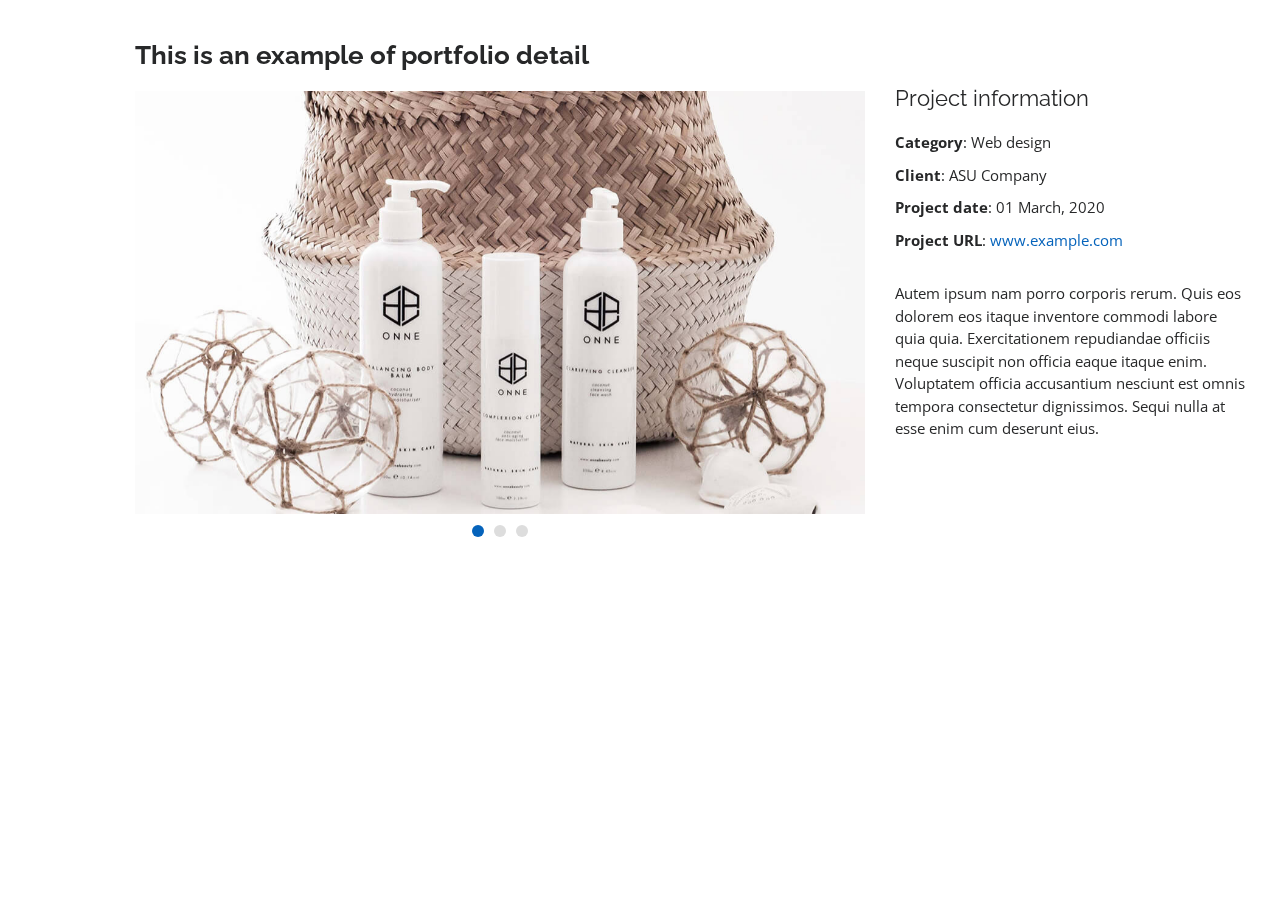
<file: portfolio-details.html>
<!DOCTYPE html>
<html lang="en">

<head>
  <meta charset="utf-8">
  <meta content="width=device-width, initial-scale=1.0" name="viewport">

  <title>Mahavir Chandaliya</title>
  <meta content="" name="description">
  <meta content="" name="keywords">

  <!-- Favicons -->
  <link href="assets/img/favicon.png" rel="icon">
  <link href="assets/img/apple-touch-icon.png" rel="apple-touch-icon">

  <!-- Google Fonts -->
  <link href="https://fonts.googleapis.com/css?family=Open+Sans:300,300i,400,400i,600,600i,700,700i|Raleway:300,300i,400,400i,500,500i,600,600i,700,700i|Poppins:300,300i,400,400i,500,500i,600,600i,700,700i" rel="stylesheet">

  <!-- Vendor CSS Files -->
  <link href="assets/vendor/bootstrap/css/bootstrap.min.css" rel="stylesheet">
  <link href="assets/vendor/icofont/icofont.min.css" rel="stylesheet">
  <link href="assets/vendor/boxicons/css/boxicons.min.css" rel="stylesheet">
  <link href="assets/vendor/venobox/venobox.css" rel="stylesheet">
  <link href="assets/vendor/owl.carousel/assets/owl.carousel.min.css" rel="stylesheet">
  <link href="assets/vendor/aos/aos.css" rel="stylesheet">

  <!-- Template Main CSS File -->
  <link href="assets/css/style.css" rel="stylesheet">

  <!-- =======================================================
  * Template Name: MyResume - v2.1.0
  * Template URL: https://bootstrapmade.com/free-html-bootstrap-template-my-resume/
  * Author: BootstrapMade.com
  * License: https://bootstrapmade.com/license/
  ======================================================== -->
</head>

<body>

  <main id="main">

    <!-- ======= Portfolio Details ======= -->
    <section id="portfolio-details" class="portfolio-details">
      <div class="container" data-aos="fade-up">

        <div class="row">

          <div class="col-lg-8">
            <h2 class="portfolio-title">This is an example of portfolio detail</h2>
            <div class="owl-carousel portfolio-details-carousel">
              <img src="assets/img/portfolio/portfolio-details-1.jpg" class="img-fluid" alt="">
              <img src="assets/img/portfolio/portfolio-details-2.jpg" class="img-fluid" alt="">
              <img src="assets/img/portfolio/portfolio-details-3.jpg" class="img-fluid" alt="">
            </div>
          </div>

          <div class="col-lg-4 portfolio-info">
            <h3>Project information</h3>
            <ul>
              <li><strong>Category</strong>: Web design</li>
              <li><strong>Client</strong>: ASU Company</li>
              <li><strong>Project date</strong>: 01 March, 2020</li>
              <li><strong>Project URL</strong>: <a href="#">www.example.com</a></li>
            </ul>

            <p>
              Autem ipsum nam porro corporis rerum. Quis eos dolorem eos itaque inventore commodi labore quia quia. Exercitationem repudiandae officiis neque suscipit non officia eaque itaque enim. Voluptatem officia accusantium nesciunt est omnis tempora consectetur dignissimos. Sequi nulla at esse enim cum deserunt eius.
            </p>
          </div>

        </div>

      </div>
    </section><!-- End Portfolio Details -->

  </main><!-- End #main -->

  <a href="#" class="back-to-top"><i class="bx bx-up-arrow-alt"></i></a>
  <div id="preloader"></div>

  <!-- Vendor JS Files -->
  <script src="assets/vendor/jquery/jquery.min.js"></script>
  <script src="assets/vendor/bootstrap/js/bootstrap.bundle.min.js"></script>
  <script src="assets/vendor/jquery.easing/jquery.easing.min.js"></script>
  <script src="assets/vendor/php-email-form/validate.js"></script>
  <script src="assets/vendor/waypoints/jquery.waypoints.min.js"></script>
  <script src="assets/vendor/counterup/counterup.min.js"></script>
  <script src="assets/vendor/isotope-layout/isotope.pkgd.min.js"></script>
  <script src="assets/vendor/venobox/venobox.min.js"></script>
  <script src="assets/vendor/owl.carousel/owl.carousel.min.js"></script>
  <script src="assets/vendor/typed.js/typed.min.js"></script>
  <script src="assets/vendor/aos/aos.js"></script>

  <!-- Template Main JS File -->
  <script src="assets/js/main.js"></script>

</body>

</html>
</file>
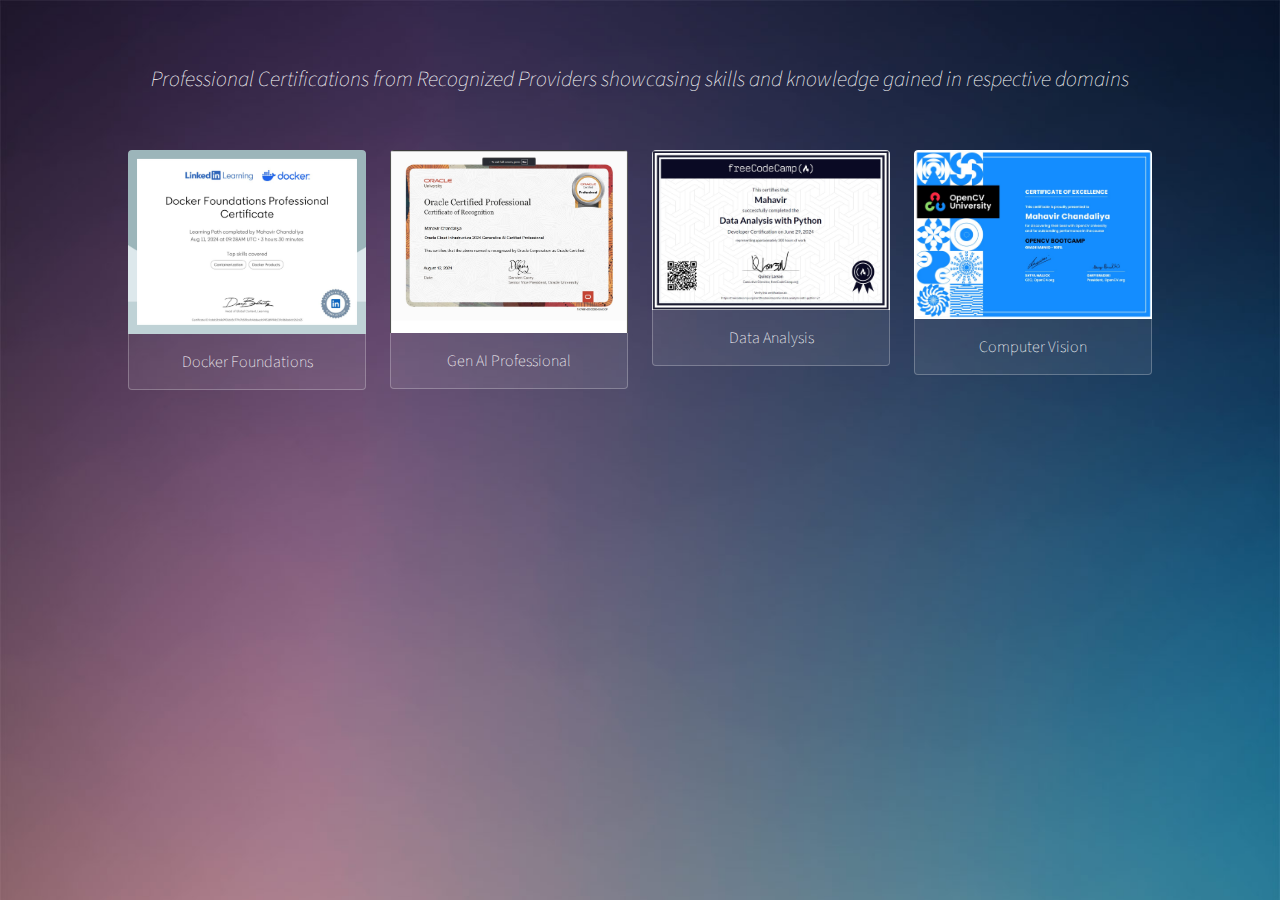
<file: prof_certification.html>
<!DOCTYPE HTML>
<!--
	Visualize by TEMPLATED
	templated.co @templatedco
	Released for free under the Creative Commons Attribution 3.0 license (templated.co/license)
-->
<html>
	<head>
		<title>Professional Certifications</title>
		<meta charset="utf-8" />
		<meta name="viewport" content="width=device-width, initial-scale=1" />
		<link rel="stylesheet" href="assets/css/main.css" />
	</head>
	<body>

		<!-- Wrapper -->
			<div id="wrapper">

				<!-- Header -->
					<header id="header">
						<!-- <span class="avatar"><img src="images/avatar.jpg" alt="" /></span> -->
						<h2><em>Professional Certifications from Recognized Providers showcasing skills and knowledge gained in respective domains</em></h2>
						<!-- <ul class="icons">
							<li><a href="#" class="icon style2 fa-twitter"><span class="label">Twitter</span></a></li>
							<li><a href="#" class="icon style2 fa-facebook"><span class="label">Facebook</span></a></li>
							<li><a href="#" class="icon style2 fa-instagram"><span class="label">Instagram</span></a></li>
							<li><a href="#" class="icon style2 fa-500px"><span class="label">500px</span></a></li>
							<li><a href="#" class="icon style2 fa-envelope-o"><span class="label">Email</span></a></li>
						</ul> -->
					</header>

				<!-- Main -->
					<section id="main">

						<!-- Thumbnails -->
							<section class="thumbnails">
								<div>
									<a href="images/prof_cert/01.jpg">
										<img src="images/prof_cert/01.jpg" alt="" />
										<h3>Docker Foundations</h3>
									</a>
									
								</div>
								<div>
									<a href="images/prof_cert/02.jpg">
										<img src="images/prof_cert/02.jpg" alt="" />
										<h3>Gen AI Professional</h3>
									</a>

								</div>
								<div>
									<a href="images/prof_cert/03.jpg">
										<img src="images/prof_cert/03.jpg" alt="" />
										<h3>Data Analysis</h3>
									</a>

								</div>
								<div>
									<a href="images/prof_cert/04.jpg">
										<img src="images/prof_cert/04.jpg" alt="" />
										<h3>Computer Vision</h3>
									</a>
								</div>
							</section>

					</section>

				<!-- Footer -->
					<!-- <footer id="footer">
						<p>&copy; CompanyNameComingSoon. All rights reserved. Design: <a href="https://templated.co/">TEMPLATED</a></p>
					</footer> -->

			</div>

		<!-- Scripts -->
			<script src="assets/js1/jquery.min.js"></script>
			<script src="assets/js1/jquery.poptrox.min.js"></script>
			<script src="assets/js1/skel.min.js"></script>
			<script src="assets/js1/main.js"></script>

	</body>
</html>
</file>
<file: assets/vendor/venobox/venobox.css>
/* ------ venobox.css --------*/
.vbox-overlay *, .vbox-overlay *:before, .vbox-overlay *:after{
    -webkit-backface-visibility: hidden;
    -webkit-box-sizing:border-box;
    -moz-box-sizing:border-box;
    box-sizing:border-box;
}
.vbox-overlay * { 
    -webkit-backface-visibility: visible;
    backface-visibility: visible;
}
.vbox-overlay{
    display: -webkit-flex;
    display: flex;
    -webkit-flex-direction: column;
    flex-direction: column;
    -webkit-justify-content: center;
    justify-content: center;
    -webkit-align-items: center;
    align-items: center;
    position: fixed;
    left: 0;
    top: 0;
    bottom: 0;
    right: 0;
    z-index: 999999;
}

/* ----- navigation ----- */
.vbox-title{
    width: 100%;
    height: 40px;
    float: left;
    text-align: center;
    line-height: 28px;
    font-size: 12px;
    padding: 6px 50px;
    overflow: hidden;
    position: fixed;
    display: none;
    left: 0;
    z-index: 89;
}
.vbox-close{
    cursor: pointer;
    position: fixed;
    top: -1px;
    right: 0;
    width: 50px;
    height: 40px;
    padding: 6px;
    display: block;
    background-position:10px center;
    overflow: hidden;
    font-size: 24px;
    line-height: 1;
    text-align: center;
    z-index: 99;
}
.vbox-left{
    cursor: pointer;
    position: fixed;
    left: 0;
    height: 40px;
    overflow: hidden;
    line-height: 28px;
    font-size: 12px;
    z-index: 99;
    display: flex;
    align-items:center;
}
.vbox-num{
    display: inline-block;
    margin: 6px 0 6px 15px;
}
/* ----- Social share ----- */
.vbox-share{
    line-height: 28px;
    font-size: 12px;
    overflow: hidden;
    position: fixed;
    left: 0;
    z-index: 98;
    display: flex;
    align-items:center;
    justify-content: center;
    width: 100%;
    text-align: center;
}
.vbox-share svg{
    max-height: 28px;
    width: 28px;
    z-index: 10;
    margin-left: 12px;
    margin-top: 6px;
    margin-bottom: 6px;
    vertical-align: middle;
}


/* ----- navigation ARROWS ----- */
.vbox-next, .vbox-prev{
    position: fixed;
    top: 50%;
    margin-top: -15px;
    overflow: hidden;
    cursor: pointer;
    display: block;
    width: 45px;
    height: 45px;
    z-index: 99;
}
.vbox-next span, .vbox-prev span{
    position: relative;
    width: 20px;
    height: 20px;
    border: 2px solid transparent;
    border-top-color: #B6B6B6;
    border-right-color: #B6B6B6;
    text-indent: -100px;
    position: absolute;
    top: 8px;
    display: block;
}
.vbox-prev{
    left: 15px;
}
.vbox-next{
    right: 15px;
}
.vbox-prev span{
    left: 10px;
    -ms-transform: rotate(-135deg);
    -webkit-transform: rotate(-135deg);
    transform: rotate(-135deg);
}
.vbox-next span{
    -ms-transform: rotate(45deg);
    -webkit-transform: rotate(45deg);
    transform: rotate(45deg);
    right: 10px;
}
/* ------- inline window ------ */
.vbox-inline{
    width: 420px;
    height: 315px;
    height: 70vh;
    padding: 10px;
    background: #fff;
    margin: 0 auto;
    overflow: auto;
    text-align: left;
}
/* ------- Video & iFrames window ------ */
.venoframe{
    max-width: 100%;
    width: 100%;
    border: none;
    width: 100%;
    height: 260px;
    height: 70vh;
}
.venoframe.vbvid{
    height: 260px;
}
@media (min-width: 768px) {
    .venoframe, .vbox-inline{
        width: 90%;
        height: 360px;
        height: 70vh;
    }
    .venoframe.vbvid{
        width: 640px;
        height: 360px;
    }
}
@media (min-width: 992px) {
    .venoframe, .vbox-inline{
        max-width: 1200px;
        width: 80%;
        height: 540px;
        height: 70vh;
    }
    .venoframe.vbvid{
        width: 960px;
        height: 540px;
    }
}
/* 
Please do NOT edit this part! 
or at least read this note: http://i.imgur.com/7C0ws9e.gif
*/
.vbox-open{
    overflow: hidden;
}
.vbox-container{
    position: absolute;
    left: 0;
    right: 0;
    top: 0;
    bottom: 0;
    overflow-x: hidden;
    overflow-y: scroll;
    overflow-scrolling: touch;
    -webkit-overflow-scrolling: touch;
    z-index: 20;
    max-height: 100%;

}

.vbox-content{
    text-align: center;
    float: left;
    width: 100%;
    position: relative;
    overflow: hidden;
    padding: 20px 4%;
}
.vbox-container img{
    max-width: 100%;
    height: auto;
}
.vbox-figlio{
    box-shadow: 0 0 12px rgba(0,0,0,0.19), 0 6px 6px rgba(0,0,0,0.23);
    max-width: 100%;
    text-align: initial;
}
img.vbox-figlio{
    -webkit-user-select: none;
-khtml-user-select: none;
-moz-user-select: none;
-o-user-select: none;
user-select: none;
}
.vbox-content.swipe-left{
    margin-left: -200px !important;
}
.vbox-content.swipe-right{
    margin-left: 200px !important;
}
.vbox-animated{
    webkit-transition: margin 300ms ease-out;
    transition: margin 300ms ease-out;
}

/* ---------- preloader ----------
 * SPINKIT 
 * http://tobiasahlin.com/spinkit/
-------------------------------- */
.sk-double-bounce,.sk-rotating-plane{width:40px;height:40px;margin:40px auto}.sk-rotating-plane{background-color:#333;-webkit-animation:sk-rotatePlane 1.2s infinite ease-in-out;animation:sk-rotatePlane 1.2s infinite ease-in-out}@-webkit-keyframes sk-rotatePlane{0%{-webkit-transform:perspective(120px) rotateX(0) rotateY(0);transform:perspective(120px) rotateX(0) rotateY(0)}50%{-webkit-transform:perspective(120px) rotateX(-180.1deg) rotateY(0);transform:perspective(120px) rotateX(-180.1deg) rotateY(0)}100%{-webkit-transform:perspective(120px) rotateX(-180deg) rotateY(-179.9deg);transform:perspective(120px) rotateX(-180deg) rotateY(-179.9deg)}}@keyframes sk-rotatePlane{0%{-webkit-transform:perspective(120px) rotateX(0) rotateY(0);transform:perspective(120px) rotateX(0) rotateY(0)}50%{-webkit-transform:perspective(120px) rotateX(-180.1deg) rotateY(0);transform:perspective(120px) rotateX(-180.1deg) rotateY(0)}100%{-webkit-transform:perspective(120px) rotateX(-180deg) rotateY(-179.9deg);transform:perspective(120px) rotateX(-180deg) rotateY(-179.9deg)}}.sk-double-bounce{position:relative}.sk-double-bounce .sk-child{width:100%;height:100%;border-radius:50%;background-color:#333;opacity:.6;position:absolute;top:0;left:0;-webkit-animation:sk-doubleBounce 2s infinite ease-in-out;animation:sk-doubleBounce 2s infinite ease-in-out}.sk-chasing-dots .sk-child,.sk-spinner-pulse,.sk-three-bounce .sk-child{background-color:#333;border-radius:100%}.sk-double-bounce .sk-double-bounce2{-webkit-animation-delay:-1s;animation-delay:-1s}@-webkit-keyframes sk-doubleBounce{0%,100%{-webkit-transform:scale(0);transform:scale(0)}50%{-webkit-transform:scale(1);transform:scale(1)}}@keyframes sk-doubleBounce{0%,100%{-webkit-transform:scale(0);transform:scale(0)}50%{-webkit-transform:scale(1);transform:scale(1)}}.sk-wave{margin:40px auto;width:50px;height:40px;text-align:center;font-size:10px}.sk-wave .sk-rect{background-color:#333;height:100%;width:6px;display:inline-block;-webkit-animation:sk-waveStretchDelay 1.2s infinite ease-in-out;animation:sk-waveStretchDelay 1.2s infinite ease-in-out}.sk-wave .sk-rect1{-webkit-animation-delay:-1.2s;animation-delay:-1.2s}.sk-wave .sk-rect2{-webkit-animation-delay:-1.1s;animation-delay:-1.1s}.sk-wave .sk-rect3{-webkit-animation-delay:-1s;animation-delay:-1s}.sk-wave .sk-rect4{-webkit-animation-delay:-.9s;animation-delay:-.9s}.sk-wave .sk-rect5{-webkit-animation-delay:-.8s;animation-delay:-.8s}@-webkit-keyframes sk-waveStretchDelay{0%,100%,40%{-webkit-transform:scaleY(.4);transform:scaleY(.4)}20%{-webkit-transform:scaleY(1);transform:scaleY(1)}}@keyframes sk-waveStretchDelay{0%,100%,40%{-webkit-transform:scaleY(.4);transform:scaleY(.4)}20%{-webkit-transform:scaleY(1);transform:scaleY(1)}}.sk-wandering-cubes{margin:40px auto;width:40px;height:40px;position:relative}.sk-wandering-cubes .sk-cube{background-color:#333;width:10px;height:10px;position:absolute;top:0;left:0;-webkit-animation:sk-wanderingCube 1.8s ease-in-out -1.8s infinite both;animation:sk-wanderingCube 1.8s ease-in-out -1.8s infinite both}.sk-chasing-dots,.sk-spinner-pulse{width:40px;height:40px;margin:40px auto}.sk-wandering-cubes .sk-cube2{-webkit-animation-delay:-.9s;animation-delay:-.9s}@-webkit-keyframes sk-wanderingCube{0%{-webkit-transform:rotate(0);transform:rotate(0)}25%{-webkit-transform:translateX(30px) rotate(-90deg) scale(.5);transform:translateX(30px) rotate(-90deg) scale(.5)}50%{-webkit-transform:translateX(30px) translateY(30px) rotate(-179deg);transform:translateX(30px) translateY(30px) rotate(-179deg)}50.1%{-webkit-transform:translateX(30px) translateY(30px) rotate(-180deg);transform:translateX(30px) translateY(30px) rotate(-180deg)}75%{-webkit-transform:translateX(0) translateY(30px) rotate(-270deg) scale(.5);transform:translateX(0) translateY(30px) rotate(-270deg) scale(.5)}100%{-webkit-transform:rotate(-360deg);transform:rotate(-360deg)}}@keyframes sk-wanderingCube{0%{-webkit-transform:rotate(0);transform:rotate(0)}25%{-webkit-transform:translateX(30px) rotate(-90deg) scale(.5);transform:translateX(30px) rotate(-90deg) scale(.5)}50%{-webkit-transform:translateX(30px) translateY(30px) rotate(-179deg);transform:translateX(30px) translateY(30px) rotate(-179deg)}50.1%{-webkit-transform:translateX(30px) translateY(30px) rotate(-180deg);transform:translateX(30px) translateY(30px) rotate(-180deg)}75%{-webkit-transform:translateX(0) translateY(30px) rotate(-270deg) scale(.5);transform:translateX(0) translateY(30px) rotate(-270deg) scale(.5)}100%{-webkit-transform:rotate(-360deg);transform:rotate(-360deg)}}.sk-spinner-pulse{-webkit-animation:sk-pulseScaleOut 1s infinite ease-in-out;animation:sk-pulseScaleOut 1s infinite ease-in-out}@-webkit-keyframes sk-pulseScaleOut{0%{-webkit-transform:scale(0);transform:scale(0)}100%{-webkit-transform:scale(1);transform:scale(1);opacity:0}}@keyframes sk-pulseScaleOut{0%{-webkit-transform:scale(0);transform:scale(0)}100%{-webkit-transform:scale(1);transform:scale(1);opacity:0}}.sk-chasing-dots{position:relative;text-align:center;-webkit-animation:sk-chasingDotsRotate 2s infinite linear;animation:sk-chasingDotsRotate 2s infinite linear}.sk-chasing-dots .sk-child{width:60%;height:60%;display:inline-block;position:absolute;top:0;-webkit-animation:sk-chasingDotsBounce 2s infinite ease-in-out;animation:sk-chasingDotsBounce 2s infinite ease-in-out}.sk-chasing-dots .sk-dot2{top:auto;bottom:0;-webkit-animation-delay:-1s;animation-delay:-1s}@-webkit-keyframes sk-chasingDotsRotate{100%{-webkit-transform:rotate(360deg);transform:rotate(360deg)}}@keyframes sk-chasingDotsRotate{100%{-webkit-transform:rotate(360deg);transform:rotate(360deg)}}@-webkit-keyframes sk-chasingDotsBounce{0%,100%{-webkit-transform:scale(0);transform:scale(0)}50%{-webkit-transform:scale(1);transform:scale(1)}}@keyframes sk-chasingDotsBounce{0%,100%{-webkit-transform:scale(0);transform:scale(0)}50%{-webkit-transform:scale(1);transform:scale(1)}}.sk-three-bounce{margin:40px auto;width:80px;text-align:center}.sk-three-bounce .sk-child{width:20px;height:20px;display:inline-block;-webkit-animation:sk-three-bounce 1.4s ease-in-out 0s infinite both;animation:sk-three-bounce 1.4s ease-in-out 0s infinite both}.sk-circle .sk-child:before,.sk-fading-circle .sk-circle:before{display:block;border-radius:100%;content:'';background-color:#333}.sk-three-bounce .sk-bounce1{-webkit-animation-delay:-.32s;animation-delay:-.32s}.sk-three-bounce .sk-bounce2{-webkit-animation-delay:-.16s;animation-delay:-.16s}@-webkit-keyframes sk-three-bounce{0%,100%,80%{-webkit-transform:scale(0);transform:scale(0)}40%{-webkit-transform:scale(1);transform:scale(1)}}@keyframes sk-three-bounce{0%,100%,80%{-webkit-transform:scale(0);transform:scale(0)}40%{-webkit-transform:scale(1);transform:scale(1)}}.sk-circle{margin:40px auto;width:40px;height:40px;position:relative}.sk-circle .sk-child{width:100%;height:100%;position:absolute;left:0;top:0}.sk-circle .sk-child:before{margin:0 auto;width:15%;height:15%;-webkit-animation:sk-circleBounceDelay 1.2s infinite ease-in-out both;animation:sk-circleBounceDelay 1.2s infinite ease-in-out both}.sk-circle .sk-circle2{-webkit-transform:rotate(30deg);-ms-transform:rotate(30deg);transform:rotate(30deg)}.sk-circle .sk-circle3{-webkit-transform:rotate(60deg);-ms-transform:rotate(60deg);transform:rotate(60deg)}.sk-circle .sk-circle4{-webkit-transform:rotate(90deg);-ms-transform:rotate(90deg);transform:rotate(90deg)}.sk-circle .sk-circle5{-webkit-transform:rotate(120deg);-ms-transform:rotate(120deg);transform:rotate(120deg)}.sk-circle .sk-circle6{-webkit-transform:rotate(150deg);-ms-transform:rotate(150deg);transform:rotate(150deg)}.sk-circle .sk-circle7{-webkit-transform:rotate(180deg);-ms-transform:rotate(180deg);transform:rotate(180deg)}.sk-circle .sk-circle8{-webkit-transform:rotate(210deg);-ms-transform:rotate(210deg);transform:rotate(210deg)}.sk-circle .sk-circle9{-webkit-transform:rotate(240deg);-ms-transform:rotate(240deg);transform:rotate(240deg)}.sk-circle .sk-circle10{-webkit-transform:rotate(270deg);-ms-transform:rotate(270deg);transform:rotate(270deg)}.sk-circle .sk-circle11{-webkit-transform:rotate(300deg);-ms-transform:rotate(300deg);transform:rotate(300deg)}.sk-circle .sk-circle12{-webkit-transform:rotate(330deg);-ms-transform:rotate(330deg);transform:rotate(330deg)}.sk-circle .sk-circle2:before{-webkit-animation-delay:-1.1s;animation-delay:-1.1s}.sk-circle .sk-circle3:before{-webkit-animation-delay:-1s;animation-delay:-1s}.sk-circle .sk-circle4:before{-webkit-animation-delay:-.9s;animation-delay:-.9s}.sk-circle .sk-circle5:before{-webkit-animation-delay:-.8s;animation-delay:-.8s}.sk-circle .sk-circle6:before{-webkit-animation-delay:-.7s;animation-delay:-.7s}.sk-circle .sk-circle7:before{-webkit-animation-delay:-.6s;animation-delay:-.6s}.sk-circle .sk-circle8:before{-webkit-animation-delay:-.5s;animation-delay:-.5s}.sk-circle .sk-circle9:before{-webkit-animation-delay:-.4s;animation-delay:-.4s}.sk-circle .sk-circle10:before{-webkit-animation-delay:-.3s;animation-delay:-.3s}.sk-circle .sk-circle11:before{-webkit-animation-delay:-.2s;animation-delay:-.2s}.sk-circle .sk-circle12:before{-webkit-animation-delay:-.1s;animation-delay:-.1s}@-webkit-keyframes sk-circleBounceDelay{0%,100%,80%{-webkit-transform:scale(0);transform:scale(0)}40%{-webkit-transform:scale(1);transform:scale(1)}}@keyframes sk-circleBounceDelay{0%,100%,80%{-webkit-transform:scale(0);transform:scale(0)}40%{-webkit-transform:scale(1);transform:scale(1)}}.sk-cube-grid{width:40px;height:40px;margin:40px auto}.sk-cube-grid .sk-cube{width:33.33%;height:33.33%;background-color:#333;float:left;-webkit-animation:sk-cubeGridScaleDelay 1.3s infinite ease-in-out;animation:sk-cubeGridScaleDelay 1.3s infinite ease-in-out}.sk-cube-grid .sk-cube1{-webkit-animation-delay:.2s;animation-delay:.2s}.sk-cube-grid .sk-cube2{-webkit-animation-delay:.3s;animation-delay:.3s}.sk-cube-grid .sk-cube3{-webkit-animation-delay:.4s;animation-delay:.4s}.sk-cube-grid .sk-cube4{-webkit-animation-delay:.1s;animation-delay:.1s}.sk-cube-grid .sk-cube5{-webkit-animation-delay:.2s;animation-delay:.2s}.sk-cube-grid .sk-cube6{-webkit-animation-delay:.3s;animation-delay:.3s}.sk-cube-grid .sk-cube7{-webkit-animation-delay:0ms;animation-delay:0ms}.sk-cube-grid .sk-cube8{-webkit-animation-delay:.1s;animation-delay:.1s}.sk-cube-grid .sk-cube9{-webkit-animation-delay:.2s;animation-delay:.2s}@-webkit-keyframes sk-cubeGridScaleDelay{0%,100%,70%{-webkit-transform:scale3D(1,1,1);transform:scale3D(1,1,1)}35%{-webkit-transform:scale3D(0,0,1);transform:scale3D(0,0,1)}}@keyframes sk-cubeGridScaleDelay{0%,100%,70%{-webkit-transform:scale3D(1,1,1);transform:scale3D(1,1,1)}35%{-webkit-transform:scale3D(0,0,1);transform:scale3D(0,0,1)}}.sk-fading-circle{margin:40px auto;width:40px;height:40px;position:relative}.sk-fading-circle .sk-circle{width:100%;height:100%;position:absolute;left:0;top:0}.sk-fading-circle .sk-circle:before{margin:0 auto;width:15%;height:15%;-webkit-animation:sk-circleFadeDelay 1.2s infinite ease-in-out both;animation:sk-circleFadeDelay 1.2s infinite ease-in-out both}.sk-fading-circle .sk-circle2{-webkit-transform:rotate(30deg);-ms-transform:rotate(30deg);transform:rotate(30deg)}.sk-fading-circle .sk-circle3{-webkit-transform:rotate(60deg);-ms-transform:rotate(60deg);transform:rotate(60deg)}.sk-fading-circle .sk-circle4{-webkit-transform:rotate(90deg);-ms-transform:rotate(90deg);transform:rotate(90deg)}.sk-fading-circle .sk-circle5{-webkit-transform:rotate(120deg);-ms-transform:rotate(120deg);transform:rotate(120deg)}.sk-fading-circle .sk-circle6{-webkit-transform:rotate(150deg);-ms-transform:rotate(150deg);transform:rotate(150deg)}.sk-fading-circle .sk-circle7{-webkit-transform:rotate(180deg);-ms-transform:rotate(180deg);transform:rotate(180deg)}.sk-fading-circle .sk-circle8{-webkit-transform:rotate(210deg);-ms-transform:rotate(210deg);transform:rotate(210deg)}.sk-fading-circle .sk-circle9{-webkit-transform:rotate(240deg);-ms-transform:rotate(240deg);transform:rotate(240deg)}.sk-fading-circle .sk-circle10{-webkit-transform:rotate(270deg);-ms-transform:rotate(270deg);transform:rotate(270deg)}.sk-fading-circle .sk-circle11{-webkit-transform:rotate(300deg);-ms-transform:rotate(300deg);transform:rotate(300deg)}.sk-fading-circle .sk-circle12{-webkit-transform:rotate(330deg);-ms-transform:rotate(330deg);transform:rotate(330deg)}.sk-fading-circle .sk-circle2:before{-webkit-animation-delay:-1.1s;animation-delay:-1.1s}.sk-fading-circle .sk-circle3:before{-webkit-animation-delay:-1s;animation-delay:-1s}.sk-fading-circle .sk-circle4:before{-webkit-animation-delay:-.9s;animation-delay:-.9s}.sk-fading-circle .sk-circle5:before{-webkit-animation-delay:-.8s;animation-delay:-.8s}.sk-fading-circle .sk-circle6:before{-webkit-animation-delay:-.7s;animation-delay:-.7s}.sk-fading-circle .sk-circle7:before{-webkit-animation-delay:-.6s;animation-delay:-.6s}.sk-fading-circle .sk-circle8:before{-webkit-animation-delay:-.5s;animation-delay:-.5s}.sk-fading-circle .sk-circle9:before{-webkit-animation-delay:-.4s;animation-delay:-.4s}.sk-fading-circle .sk-circle10:before{-webkit-animation-delay:-.3s;animation-delay:-.3s}.sk-fading-circle .sk-circle11:before{-webkit-animation-delay:-.2s;animation-delay:-.2s}.sk-fading-circle .sk-circle12:before{-webkit-animation-delay:-.1s;animation-delay:-.1s}@-webkit-keyframes sk-circleFadeDelay{0%,100%,39%{opacity:0}40%{opacity:1}}@keyframes sk-circleFadeDelay{0%,100%,39%{opacity:0}40%{opacity:1}}.sk-folding-cube{margin:40px auto;width:40px;height:40px;position:relative;-webkit-transform:rotateZ(45deg);transform:rotateZ(45deg)}.sk-folding-cube .sk-cube{float:left;width:50%;height:50%;position:relative;-webkit-transform:scale(1.1);-ms-transform:scale(1.1);transform:scale(1.1)}.sk-folding-cube .sk-cube:before{content:'';position:absolute;top:0;left:0;width:100%;height:100%;background-color:#333;-webkit-animation:sk-foldCubeAngle 2.4s infinite linear both;animation:sk-foldCubeAngle 2.4s infinite linear both;-webkit-transform-origin:100% 100%;-ms-transform-origin:100% 100%;transform-origin:100% 100%}.sk-folding-cube .sk-cube2{-webkit-transform:scale(1.1) rotateZ(90deg);transform:scale(1.1) rotateZ(90deg)}.sk-folding-cube .sk-cube3{-webkit-transform:scale(1.1) rotateZ(180deg);transform:scale(1.1) rotateZ(180deg)}.sk-folding-cube .sk-cube4{-webkit-transform:scale(1.1) rotateZ(270deg);transform:scale(1.1) rotateZ(270deg)}.sk-folding-cube .sk-cube2:before{-webkit-animation-delay:.3s;animation-delay:.3s}.sk-folding-cube .sk-cube3:before{-webkit-animation-delay:.6s;animation-delay:.6s}.sk-folding-cube .sk-cube4:before{-webkit-animation-delay:.9s;animation-delay:.9s}@-webkit-keyframes sk-foldCubeAngle{0%,10%{-webkit-transform:perspective(140px) rotateX(-180deg);transform:perspective(140px) rotateX(-180deg);opacity:0}25%,75%{-webkit-transform:perspective(140px) rotateX(0);transform:perspective(140px) rotateX(0);opacity:1}100%,90%{-webkit-transform:perspective(140px) rotateY(180deg);transform:perspective(140px) rotateY(180deg);opacity:0}}@keyframes sk-foldCubeAngle{0%,10%{-webkit-transform:perspective(140px) rotateX(-180deg);transform:perspective(140px) rotateX(-180deg);opacity:0}25%,75%{-webkit-transform:perspective(140px) rotateX(0);transform:perspective(140px) rotateX(0);opacity:1}100%,90%{-webkit-transform:perspective(140px) rotateY(180deg);transform:perspective(140px) rotateY(180deg);opacity:0}}
</file>
<file: assets/css/style.css>
/**
* Template Name: MyResume - v2.1.0
* Template URL: https://bootstrapmade.com/free-html-bootstrap-template-my-resume/
* Author: BootstrapMade.com
* License: https://bootstrapmade.com/license/
*/

/*--------------------------------------------------------------
# General
--------------------------------------------------------------*/
body {
  font-family: "Open Sans", sans-serif;
  color: #272829;
}

a {
  color: #0563bb;
}

a:hover {
  color: #067ded;
  text-decoration: none;
}

h1, h2, h3, h4, h5, h6 {
  font-family: "Raleway", sans-serif;
}

/*--------------------------------------------------------------
# Back to top button
--------------------------------------------------------------*/
.back-to-top {
  position: fixed;
  display: none;
  width: 40px;
  height: 40px;
  border-radius: 50px;
  right: 15px;
  bottom: 15px;
  background: #0563bb;
  color: #fff;
  transition: display 0.5s ease-in-out;
  z-index: 99999;
}

.back-to-top i {
  font-size: 24px;
  position: absolute;
  top: 7px;
  left: 8px;
}

.back-to-top:hover {
  color: #fff;
  background: #0678e3;
  transition: background 0.2s ease-in-out;
}

/*--------------------------------------------------------------
# Preloader
--------------------------------------------------------------*/
#preloader {
  position: fixed;
  top: 0;
  left: 0;
  right: 0;
  bottom: 0;
  z-index: 9999;
  overflow: hidden;
  background: #fff;
}

#preloader:before {
  content: "";
  position: fixed;
  top: calc(50% - 30px);
  left: calc(50% - 30px);
  border: 6px solid #0563bb;
  border-top-color: #fff;
  border-bottom-color: #fff;
  border-radius: 50%;
  width: 60px;
  height: 60px;
  -webkit-animation: animate-preloader 1s linear infinite;
  animation: animate-preloader 1s linear infinite;
}

@-webkit-keyframes animate-preloader {
  0% {
    transform: rotate(0deg);
  }
  100% {
    transform: rotate(360deg);
  }
}

@keyframes animate-preloader {
  0% {
    transform: rotate(0deg);
  }
  100% {
    transform: rotate(360deg);
  }
}

/*--------------------------------------------------------------
# Disable aos animation delay on mobile devices
--------------------------------------------------------------*/
@media screen and (max-width: 768px) {
  [data-aos-delay] {
    transition-delay: 0 !important;
  }
}

/*--------------------------------------------------------------
# Header
--------------------------------------------------------------*/
#header {
  position: fixed;
  top: 0;
  left: 0;
  bottom: 0;
  z-index: 9997;
  transition: all 0.5s;
  padding: 15px;
  overflow-y: auto;
}

@media (max-width: 992px) {
  #header {
    width: 300px;
    background: #fff;
    border-right: 1px solid #e6e9ec;
    left: -300px;
  }
}

@media (min-width: 992px) {
  #main {
    margin-left: 100px;
  }
}

/*--------------------------------------------------------------
# Navigation Menu
--------------------------------------------------------------*/
/* Desktop Navigation */
.nav-menu * {
  margin: 0;
  padding: 0;
  list-style: none;
}

.nav-menu > ul > li {
  position: relative;
  white-space: nowrap;
}

.nav-menu a {
  display: flex;
  align-items: center;
  color: #45505b;
  padding: 10px 18px;
  margin-bottom: 8px;
  transition: 0.3s;
  font-size: 15px;
  border-radius: 50px;
  background: #f2f3f5;
  height: 56px;
  width: 100%;
  overflow: hidden;
  transition: 0.3s;
}

.nav-menu a i {
  font-size: 20px;
}

.nav-menu a span {
  padding: 0 5px 0 7px;
  color: #45505b;
}

@media (min-width: 992px) {
  .nav-menu a {
    width: 56px;
  }
  .nav-menu a span {
    display: none;
    color: #fff;
  }
}

.nav-menu a:hover, .nav-menu .active > a, .nav-menu li:hover > a {
  color: #fff;
  background: #0563bb;
}

.nav-menu a:hover span, .nav-menu .active > a span, .nav-menu li:hover > a span {
  color: #fff;
}

.nav-menu a:hover, .nav-menu li:hover > a {
  width: 100%;
  color: #fff;
}

.nav-menu a:hover span, .nav-menu li:hover > a span {
  display: block;
}

/* Mobile Navigation */
.mobile-nav-toggle {
  position: fixed;
  right: 15px;
  top: 15px;
  z-index: 9998;
  border: 0;
  background: none;
  font-size: 24px;
  transition: all 0.4s;
  outline: none !important;
  line-height: 1;
  cursor: pointer;
  text-align: right;
}

.mobile-nav-toggle i {
  color: #45505b;
}

.mobile-nav-active {
  overflow: hidden;
}

.mobile-nav-active #header {
  left: 0;
}

.mobile-nav-active .mobile-nav-toggle i {
  color: #0563bb;
}

/*--------------------------------------------------------------
# Hero Section
--------------------------------------------------------------*/
#hero {
  width: 100%;
  height: 100vh;
  background: url("../img/hero-bg.jpg") top right no-repeat;
  background-size: cover;
  position: relative;
}

@media (min-width: 992px) {
  #hero {
    padding-left: 160px;
  }
}

#hero:before {
  content: "";
  background: rgba(255, 255, 255, 0.8);
  position: absolute;
  bottom: 0;
  top: 0;
  left: 0;
  right: 0;
}

#hero h1 {
  margin: 0;
  font-size: 64px;
  font-weight: 700;
  line-height: 56px;
  color: #45505b;
}

#hero p {
  color: #45505b;
  margin: 15px 0 0 0;
  font-size: 26px;
  font-family: "Poppins", sans-serif;
}

#hero p span {
  color: #0563bb;
  letter-spacing: 1px;
}

#hero .social-links {
  margin-top: 30px;
}

#hero .social-links a {
  font-size: 24px;
  display: inline-block;
  color: #45505b;
  line-height: 1;
  margin-right: 20px;
  transition: 0.3s;
}

#hero .social-links a:hover {
  color: #0563bb;
}

@media (max-width: 992px) {
  #hero {
    text-align: center;
  }
  #hero h1 {
    font-size: 32px;
    line-height: 36px;
  }
  #hero p {
    margin-top: 10px;
    font-size: 20px;
    line-height: 24px;
  }
}

/*--------------------------------------------------------------
# Sections General
--------------------------------------------------------------*/
section {
  padding: 60px 0;
  overflow: hidden;
}

.section-title {
  text-align: center;
  padding-bottom: 30px;
}

.section-title h2 {
  font-size: 32px;
  font-weight: bold;
  text-transform: uppercase;
  margin-bottom: 20px;
  padding-bottom: 20px;
  position: relative;
  color: #45505b;
}

.section-title h2::before {
  content: '';
  position: absolute;
  display: block;
  width: 120px;
  height: 1px;
  background: #ddd;
  bottom: 1px;
  left: calc(50% - 60px);
}

.section-title h2::after {
  content: '';
  position: absolute;
  display: block;
  width: 40px;
  height: 3px;
  background: #0563bb;
  bottom: 0;
  left: calc(50% - 20px);
}

.section-title p {
  margin-bottom: 0;
}

/*--------------------------------------------------------------
# About
--------------------------------------------------------------*/
.about .content h3 {
  font-weight: 700;
  font-size: 26px;
  color: #728394;
}

.about .content ul {
  list-style: none;
  padding: 0;
}

.about .content ul li {
  padding-bottom: 10px;
}

.about .content ul i {
  font-size: 20px;
  padding-right: 2px;
  color: #0563bb;
}

.about .content p:last-child {
  margin-bottom: 0;
}

/*--------------------------------------------------------------
# Facts
--------------------------------------------------------------*/
.facts .count-box {
  padding: 30px 30px 25px 30px;
  margin-top: 30px;
  width: 100%;
  position: relative;
  text-align: center;
  background: #fff;
}

.facts .count-box i {
  position: absolute;
  top: -25px;
  left: 50%;
  transform: translateX(-50%);
  font-size: 24px;
  background: #0563bb;
  padding: 12px;
  color: #fff;
  border-radius: 50px;
}

.facts .count-box span {
  font-size: 36px;
  display: block;
  font-weight: 600;
  color: #011426;
}

.facts .count-box p {
  padding: 0;
  margin: 0;
  font-family: "Raleway", sans-serif;
  font-size: 14px;
}

/*--------------------------------------------------------------
# Akills
--------------------------------------------------------------*/
.skills .progress {
  height: 50px;
  display: block;
  background: none;
}

.skills .progress .skill {
  padding: 10px 0;
  margin: 0 0 6px 0;
  text-transform: uppercase;
  display: block;
  font-weight: 600;
  font-family: "Poppins", sans-serif;
  color: #45505b;
}

.skills .progress .skill .val {
  float: right;
  font-style: normal;
}

.skills .progress-bar-wrap {
  background: #f2f3f5;
}

.skills .progress-bar {
  width: 1px;
  height: 10px;
  transition: .9s;
  background-color: #0563bb;
}

/*--------------------------------------------------------------
# Resume
--------------------------------------------------------------*/
.resume .resume-title {
  font-size: 26px;
  font-weight: 700;
  margin-top: 20px;
  margin-bottom: 20px;
  color: #45505b;
}

.resume .resume-item {
  padding: 0 0 20px 20px;
  margin-top: -2px;
  border-left: 2px solid #0563bb;
  position: relative;
}

.resume .resume-item h4 {
  line-height: 18px;
  font-size: 18px;
  font-weight: 600;
  text-transform: uppercase;
  font-family: "Poppins", sans-serif;
  color: #0563bb;
  margin-bottom: 10px;
}

.resume .resume-item h5 {
  font-size: 16px;
  background: #f7f8f9;
  padding: 5px 15px;
  display: inline-block;
  font-weight: 600;
  margin-bottom: 10px;
}

.resume .resume-item ul {
  padding-left: 20px;
}

.resume .resume-item ul li {
  padding-bottom: 10px;
}

.resume .resume-item:last-child {
  padding-bottom: 0;
}

.resume .resume-item::before {
  content: "";
  position: absolute;
  width: 16px;
  height: 16px;
  border-radius: 50px;
  left: -9px;
  top: 0;
  background: #fff;
  border: 2px solid #0563bb;
}

/*--------------------------------------------------------------
# Portfolio
--------------------------------------------------------------*/
.portfolio .portfolio-item {
  margin-bottom: 30px;
}

.portfolio #portfolio-flters {
  padding: 0;
  margin: 0 auto 25px auto;
  list-style: none;
  text-align: center;
  background: #fff;
  border-radius: 50px;
  padding: 2px 15px;
}

.portfolio #portfolio-flters li {
  cursor: pointer;
  display: inline-block;
  padding: 10px 15px;
  font-size: 14px;
  font-weight: 600;
  line-height: 1;
  text-transform: uppercase;
  color: #272829;
  margin-bottom: 5px;
  transition: all 0.3s ease-in-out;
}

.portfolio #portfolio-flters li:hover, .portfolio #portfolio-flters li.filter-active {
  color: #0563bb;
}

.portfolio #portfolio-flters li:last-child {
  margin-right: 0;
}

.portfolio .portfolio-wrap {
  transition: 0.3s;
  position: relative;
  overflow: hidden;
  z-index: 1;
  background: rgba(69, 80, 91, 0.8);
}

.portfolio .portfolio-wrap::before {
  content: "";
  background: rgba(255, 255, 255, 0.7);
  position: absolute;
  left: 30px;
  right: 30px;
  top: 30px;
  bottom: 30px;
  transition: all ease-in-out 0.3s;
  z-index: 2;
  opacity: 0;
}

.portfolio .portfolio-wrap .portfolio-info {
  opacity: 0;
  position: absolute;
  top: 0;
  left: 0;
  right: 0;
  bottom: 0;
  text-align: center;
  z-index: 3;
  transition: all ease-in-out 0.3s;
  display: flex;
  flex-direction: column;
  justify-content: center;
  align-items: center;
}

.portfolio .portfolio-wrap .portfolio-info::before {
  display: block;
  content: "";
  width: 48px;
  height: 48px;
  position: absolute;
  top: 35px;
  left: 35px;
  border-top: 3px solid #d7dce1;
  border-left: 3px solid #d7dce1;
  transition: all 0.5s ease 0s;
  z-index: 9994;
}

.portfolio .portfolio-wrap .portfolio-info::after {
  display: block;
  content: "";
  width: 48px;
  height: 48px;
  position: absolute;
  bottom: 35px;
  right: 35px;
  border-bottom: 3px solid #d7dce1;
  border-right: 3px solid #d7dce1;
  transition: all 0.5s ease 0s;
  z-index: 9994;
}

.portfolio .portfolio-wrap .portfolio-info h4 {
  font-size: 20px;
  color: #45505b;
  font-weight: 600;
}

.portfolio .portfolio-wrap .portfolio-info p {
  color: #45505b;
  font-size: 14px;
  text-transform: uppercase;
  padding: 0;
  margin: 0;
}

.portfolio .portfolio-wrap .portfolio-links {
  text-align: center;
  z-index: 4;
}

.portfolio .portfolio-wrap .portfolio-links a {
  color: #45505b;
  margin: 0 2px;
  font-size: 28px;
  display: inline-block;
  transition: 0.3s;
}

.portfolio .portfolio-wrap .portfolio-links a:hover {
  color: #148af9;
}

.portfolio .portfolio-wrap:hover::before {
  top: 0;
  left: 0;
  right: 0;
  bottom: 0;
  opacity: 1;
}

.portfolio .portfolio-wrap:hover .portfolio-info {
  opacity: 1;
}

.portfolio .portfolio-wrap:hover .portfolio-info::before {
  top: 15px;
  left: 15px;
}

.portfolio .portfolio-wrap:hover .portfolio-info::after {
  bottom: 15px;
  right: 15px;
}

/*--------------------------------------------------------------
# Services
--------------------------------------------------------------*/
.services .icon-box {
  text-align: center;
  padding: 70px 20px 80px 20px;
  transition: all ease-in-out 0.3s;
  background: #fff;
  box-shadow: 0px 5px 90px 0px rgba(110, 123, 131, 0.05);
}

.services .icon-box .icon {
  margin: 0 auto;
  width: 100px;
  height: 100px;
  display: flex;
  align-items: center;
  justify-content: center;
  transition: ease-in-out 0.3s;
  position: relative;
}

.services .icon-box .icon i {
  font-size: 36px;
  transition: 0.5s;
  position: relative;
}

.services .icon-box .icon svg {
  position: absolute;
  top: 0;
  left: 0;
}

.services .icon-box .icon svg path {
  transition: 0.5s;
  fill: #f5f5f5;
}

.services .icon-box h4 {
  font-weight: 600;
  margin: 10px 0 15px 0;
  font-size: 22px;
}

.services .icon-box h4 a {
  color: #45505b;
  transition: ease-in-out 0.3s;
}

.services .icon-box p {
  line-height: 24px;
  font-size: 14px;
  margin-bottom: 0;
}

.services .icon-box:hover {
  border-color: #fff;
  box-shadow: 0px 0 35px 0 rgba(0, 0, 0, 0.08);
}

.services .iconbox-blue i {
  color: #47aeff;
}

.services .iconbox-blue:hover .icon i {
  color: #fff;
}

.services .iconbox-blue:hover .icon path {
  fill: #47aeff;
}

.services .iconbox-orange i {
  color: #ffa76e;
}

.services .iconbox-orange:hover .icon i {
  color: #fff;
}

.services .iconbox-orange:hover .icon path {
  fill: #ffa76e;
}

.services .iconbox-pink i {
  color: #e80368;
}

.services .iconbox-pink:hover .icon i {
  color: #fff;
}

.services .iconbox-pink:hover .icon path {
  fill: #e80368;
}

.services .iconbox-yellow i {
  color: #ffbb2c;
}

.services .iconbox-yellow:hover .icon i {
  color: #fff;
}

.services .iconbox-yellow:hover .icon path {
  fill: #ffbb2c;
}

.services .iconbox-red i {
  color: #ff5828;
}

.services .iconbox-red:hover .icon i {
  color: #fff;
}

.services .iconbox-red:hover .icon path {
  fill: #ff5828;
}

.services .iconbox-teal i {
  color: #11dbcf;
}

.services .iconbox-teal:hover .icon i {
  color: #fff;
}

.services .iconbox-teal:hover .icon path {
  fill: #11dbcf;
}

/*--------------------------------------------------------------
# Testimonials
--------------------------------------------------------------*/
.testimonials .section-header {
  margin-bottom: 40px;
}

.testimonials .testimonial-item {
  text-align: center;
}

.testimonials .testimonial-item .testimonial-img {
  width: 120px;
  border-radius: 50%;
  border: 4px solid #fff;
  margin: 0 auto;
}

.testimonials .testimonial-item h3 {
  font-size: 20px;
  font-weight: bold;
  margin: 10px 0 5px 0;
  color: #111;
}

.testimonials .testimonial-item h4 {
  font-size: 14px;
  color: #999;
  margin: 0 0 15px 0;
}

.testimonials .testimonial-item .quote-icon-left, .testimonials .testimonial-item .quote-icon-right {
  color: #90c8fc;
  font-size: 26px;
}

.testimonials .testimonial-item .quote-icon-left {
  display: inline-block;
  left: -5px;
  position: relative;
}

.testimonials .testimonial-item .quote-icon-right {
  display: inline-block;
  right: -5px;
  position: relative;
  top: 10px;
}

.testimonials .testimonial-item p {
  font-style: italic;
  margin: 0 auto 15px auto;
}

.testimonials .owl-nav, .testimonials .owl-dots {
  margin-top: 5px;
  text-align: center;
}

.testimonials .owl-dot {
  display: inline-block;
  margin: 0 5px;
  width: 12px;
  height: 12px;
  border-radius: 50%;
  background-color: #ddd !important;
}

.testimonials .owl-dot.active {
  background-color: #0563bb !important;
}

@media (min-width: 992px) {
  .testimonials .testimonial-item p {
    width: 80%;
  }
}

/*--------------------------------------------------------------
# Contact
--------------------------------------------------------------*/
.contact .info {
  width: 100%;
  background: #fff;
}

.contact .info i {
  font-size: 20px;
  color: #0563bb;
  float: left;
  width: 44px;
  height: 44px;
  background: #eef7ff;
  display: flex;
  justify-content: center;
  align-items: center;
  border-radius: 50px;
  transition: all 0.3s ease-in-out;
}

.contact .info h4 {
  padding: 0 0 0 60px;
  font-size: 22px;
  font-weight: 600;
  margin-bottom: 5px;
  color: #45505b;
}

.contact .info p {
  padding: 0 0 0 60px;
  margin-bottom: 0;
  font-size: 14px;
  color: #728394;
}

.contact .info .email, .contact .info .phone {
  margin-top: 40px;
}

.contact .info .email:hover i, .contact .info .address:hover i, .contact .info .phone:hover i {
  background: #0563bb;
  color: #fff;
}

.contact .php-email-form {
  width: 100%;
  background: #fff;
}

.contact .php-email-form .form-group {
  padding-bottom: 8px;
}

.contact .php-email-form .validate {
  display: none;
  color: red;
  margin: 0 0 15px 0;
  font-weight: 400;
  font-size: 13px;
}

.contact .php-email-form .error-message {
  display: none;
  color: #fff;
  background: #ed3c0d;
  text-align: left;
  padding: 15px;
  font-weight: 600;
}

.contact .php-email-form .error-message br + br {
  margin-top: 25px;
}

.contact .php-email-form .sent-message {
  display: none;
  color: #fff;
  background: #18d26e;
  text-align: center;
  padding: 15px;
  font-weight: 600;
}

.contact .php-email-form .loading {
  display: none;
  background: #fff;
  text-align: center;
  padding: 15px;
}

.contact .php-email-form .loading:before {
  content: "";
  display: inline-block;
  border-radius: 50%;
  width: 24px;
  height: 24px;
  margin: 0 10px -6px 0;
  border: 3px solid #18d26e;
  border-top-color: #eee;
  -webkit-animation: animate-loading 1s linear infinite;
  animation: animate-loading 1s linear infinite;
}

.contact .php-email-form input, .contact .php-email-form textarea {
  border-radius: 4px;
  box-shadow: none;
  font-size: 14px;
}

.contact .php-email-form input {
  height: 44px;
}

.contact .php-email-form textarea {
  padding: 10px 12px;
}

.contact .php-email-form button[type="submit"] {
  background: #0563bb;
  border: 0;
  padding: 10px 35px;
  color: #fff;
  transition: 0.4s;
  border-radius: 50px;
}

.contact .php-email-form button[type="submit"]:hover {
  background: #0678e3;
}

@-webkit-keyframes animate-loading {
  0% {
    transform: rotate(0deg);
  }
  100% {
    transform: rotate(360deg);
  }
}

@keyframes animate-loading {
  0% {
    transform: rotate(0deg);
  }
  100% {
    transform: rotate(360deg);
  }
}

/*--------------------------------------------------------------
# Portfolio Details
--------------------------------------------------------------*/
.portfolio-details {
  padding: 40px 0;
}

.portfolio-details .portfolio-title {
  font-size: 26px;
  font-weight: 700;
  margin-bottom: 20px;
}

.portfolio-details .portfolio-details-carousel .owl-nav, .portfolio-details .portfolio-details-carousel .owl-dots {
  margin-top: 5px;
  text-align: center;
}

.portfolio-details .portfolio-details-carousel .owl-dot {
  display: inline-block;
  margin: 0 5px;
  width: 12px;
  height: 12px;
  border-radius: 50%;
  background-color: #ddd !important;
}

.portfolio-details .portfolio-details-carousel .owl-dot.active {
  background-color: #0563bb !important;
}

.portfolio-details .portfolio-info {
  padding-top: 45px;
}

.portfolio-details .portfolio-info h3 {
  font-size: 22px;
  font-weight: 400;
  margin-bottom: 20px;
}

.portfolio-details .portfolio-info ul {
  list-style: none;
  padding: 0;
  font-size: 15px;
}

.portfolio-details .portfolio-info ul li + li {
  margin-top: 10px;
}

.portfolio-details .portfolio-info p {
  font-size: 15px;
  padding: 15px 0 0 0;
}

@media (max-width: 992px) {
  .portfolio-details .portfolio-info {
    padding-top: 20px;
  }
}

/*--------------------------------------------------------------
# Footer
--------------------------------------------------------------*/
#footer {
  background: #f7f8f9;
  color: #45505b;
  font-size: 14px;
  text-align: center;
  padding: 30px 0;
}

#footer h3 {
  font-size: 36px;
  font-weight: 700;
  position: relative;
  font-family: "Poppins", sans-serif;
  padding: 0;
  margin: 0 0 15px 0;
}

#footer p {
  font-size: 15;
  font-style: italic;
  padding: 0;
  margin: 0 0 40px 0;
}

#footer .social-links {
  margin: 0 0 40px 0;
}

#footer .social-links a {
  font-size: 18px;
  display: inline-block;
  background: #0563bb;
  color: #fff;
  line-height: 1;
  padding: 8px 0;
  margin-right: 4px;
  border-radius: 50%;
  text-align: center;
  width: 36px;
  height: 36px;
  transition: 0.3s;
}

#footer .social-links a:hover {
  background: #0678e3;
  color: #fff;
  text-decoration: none;
}

#footer .copyright {
  margin: 0 0 5px 0;
}

#footer .credits {
  font-size: 13px;
}
</file>
<file: assets/css/main.css>
@charset "UTF-8";
@import url(font-awesome.min.css);
@import url("http://fonts.googleapis.com/css?family=Source+Sans+Pro:200");

/*
	Visualize by TEMPLATED
	templated.co @templatedco
	Released for free under the Creative Commons Attribution 3.0 license (templated.co/license)
*/

/* Reset */

	html, body, div, span, applet, object, iframe, h1, h2, h3, h4, h5, h6, p, blockquote, pre, a, abbr, acronym, address, big, cite, code, del, dfn, em, img, ins, kbd, q, s, samp, small, strike, strong, sub, sup, tt, var, b, u, i, center, dl, dt, dd, ol, ul, li, fieldset, form, label, legend, table, caption, tbody, tfoot, thead, tr, th, td, article, aside, canvas, details, embed, figure, figcaption, footer, header, hgroup, menu, nav, output, ruby, section, summary, time, mark, audio, video {
		margin: 0;
		padding: 0;
		border: 0;
		font-size: 100%;
		font: inherit;
		vertical-align: baseline;
	}

	article, aside, details, figcaption, figure, footer, header, hgroup, menu, nav, section {
		display: block;
	}

	body {
		line-height: 1;
	}

	ol, ul {
		list-style: none;
	}

	blockquote, q {
		quotes: none;
	}

	blockquote:before, blockquote:after, q:before, q:after {
		content: '';
		content: none;
	}

	table {
		border-collapse: collapse;
		border-spacing: 0;
	}

	body {
		-webkit-text-size-adjust: none;
	}

/* Box Model */

	*, *:before, *:after {
		-moz-box-sizing: border-box;
		-webkit-box-sizing: border-box;
		box-sizing: border-box;
	}

/* Grid */

	.row {
		border-bottom: solid 1px transparent;
		-moz-box-sizing: border-box;
		-webkit-box-sizing: border-box;
		box-sizing: border-box;
	}

	.row > * {
		float: left;
		-moz-box-sizing: border-box;
		-webkit-box-sizing: border-box;
		box-sizing: border-box;
	}

	.row:after, .row:before {
		content: '';
		display: block;
		clear: both;
		height: 0;
	}

	.row.uniform > * > :first-child {
		margin-top: 0;
	}

	.row.uniform > * > :last-child {
		margin-bottom: 0;
	}

	.row.\30 \25 > * {
		padding: 0 0 0 0em;
	}

	.row.\30 \25 {
		margin: 0 0 -1px 0em;
	}

	.row.uniform.\30 \25 > * {
		padding: 0em 0 0 0em;
	}

	.row.uniform.\30 \25 {
		margin: 0em 0 -1px 0em;
	}

	.row > * {
		padding: 0 0 0 2em;
	}

	.row {
		margin: 0 0 -1px -2em;
	}

	.row.uniform > * {
		padding: 2em 0 0 2em;
	}

	.row.uniform {
		margin: -2em 0 -1px -2em;
	}

	.row.\32 00\25 > * {
		padding: 0 0 0 4em;
	}

	.row.\32 00\25 {
		margin: 0 0 -1px -4em;
	}

	.row.uniform.\32 00\25 > * {
		padding: 4em 0 0 4em;
	}

	.row.uniform.\32 00\25 {
		margin: -4em 0 -1px -4em;
	}

	.row.\31 50\25 > * {
		padding: 0 0 0 3em;
	}

	.row.\31 50\25 {
		margin: 0 0 -1px -3em;
	}

	.row.uniform.\31 50\25 > * {
		padding: 3em 0 0 3em;
	}

	.row.uniform.\31 50\25 {
		margin: -3em 0 -1px -3em;
	}

	.row.\35 0\25 > * {
		padding: 0 0 0 1em;
	}

	.row.\35 0\25 {
		margin: 0 0 -1px -1em;
	}

	.row.uniform.\35 0\25 > * {
		padding: 1em 0 0 1em;
	}

	.row.uniform.\35 0\25 {
		margin: -1em 0 -1px -1em;
	}

	.row.\32 5\25 > * {
		padding: 0 0 0 0.5em;
	}

	.row.\32 5\25 {
		margin: 0 0 -1px -0.5em;
	}

	.row.uniform.\32 5\25 > * {
		padding: 0.5em 0 0 0.5em;
	}

	.row.uniform.\32 5\25 {
		margin: -0.5em 0 -1px -0.5em;
	}

	.\31 2u, .\31 2u\24 {
		width: 100%;
		clear: none;
		margin-left: 0;
	}

	.\31 1u, .\31 1u\24 {
		width: 91.6666666667%;
		clear: none;
		margin-left: 0;
	}

	.\31 0u, .\31 0u\24 {
		width: 83.3333333333%;
		clear: none;
		margin-left: 0;
	}

	.\39 u, .\39 u\24 {
		width: 75%;
		clear: none;
		margin-left: 0;
	}

	.\38 u, .\38 u\24 {
		width: 66.6666666667%;
		clear: none;
		margin-left: 0;
	}

	.\37 u, .\37 u\24 {
		width: 58.3333333333%;
		clear: none;
		margin-left: 0;
	}

	.\36 u, .\36 u\24 {
		width: 50%;
		clear: none;
		margin-left: 0;
	}

	.\35 u, .\35 u\24 {
		width: 41.6666666667%;
		clear: none;
		margin-left: 0;
	}

	.\34 u, .\34 u\24 {
		width: 33.3333333333%;
		clear: none;
		margin-left: 0;
	}

	.\33 u, .\33 u\24 {
		width: 25%;
		clear: none;
		margin-left: 0;
	}

	.\32 u, .\32 u\24 {
		width: 16.6666666667%;
		clear: none;
		margin-left: 0;
	}

	.\31 u, .\31 u\24 {
		width: 8.3333333333%;
		clear: none;
		margin-left: 0;
	}

	.\31 2u\24 + *,
	.\31 1u\24 + *,
	.\31 0u\24 + *,
	.\39 u\24 + *,
	.\38 u\24 + *,
	.\37 u\24 + *,
	.\36 u\24 + *,
	.\35 u\24 + *,
	.\34 u\24 + *,
	.\33 u\24 + *,
	.\32 u\24 + *,
	.\31 u\24 + * {
		clear: left;
	}

	.\-11u {
		margin-left: 91.66667%;
	}

	.\-10u {
		margin-left: 83.33333%;
	}

	.\-9u {
		margin-left: 75%;
	}

	.\-8u {
		margin-left: 66.66667%;
	}

	.\-7u {
		margin-left: 58.33333%;
	}

	.\-6u {
		margin-left: 50%;
	}

	.\-5u {
		margin-left: 41.66667%;
	}

	.\-4u {
		margin-left: 33.33333%;
	}

	.\-3u {
		margin-left: 25%;
	}

	.\-2u {
		margin-left: 16.66667%;
	}

	.\-1u {
		margin-left: 8.33333%;
	}

	@media screen and (max-width: 1680px) {

		.row > * {
			padding: 0 0 0 2em;
		}

		.row {
			margin: 0 0 -1px -2em;
		}

		.row.uniform > * {
			padding: 2em 0 0 2em;
		}

		.row.uniform {
			margin: -2em 0 -1px -2em;
		}

		.row.\32 00\25 > * {
			padding: 0 0 0 4em;
		}

		.row.\32 00\25 {
			margin: 0 0 -1px -4em;
		}

		.row.uniform.\32 00\25 > * {
			padding: 4em 0 0 4em;
		}

		.row.uniform.\32 00\25 {
			margin: -4em 0 -1px -4em;
		}

		.row.\31 50\25 > * {
			padding: 0 0 0 3em;
		}

		.row.\31 50\25 {
			margin: 0 0 -1px -3em;
		}

		.row.uniform.\31 50\25 > * {
			padding: 3em 0 0 3em;
		}

		.row.uniform.\31 50\25 {
			margin: -3em 0 -1px -3em;
		}

		.row.\35 0\25 > * {
			padding: 0 0 0 1em;
		}

		.row.\35 0\25 {
			margin: 0 0 -1px -1em;
		}

		.row.uniform.\35 0\25 > * {
			padding: 1em 0 0 1em;
		}

		.row.uniform.\35 0\25 {
			margin: -1em 0 -1px -1em;
		}

		.row.\32 5\25 > * {
			padding: 0 0 0 0.5em;
		}

		.row.\32 5\25 {
			margin: 0 0 -1px -0.5em;
		}

		.row.uniform.\32 5\25 > * {
			padding: 0.5em 0 0 0.5em;
		}

		.row.uniform.\32 5\25 {
			margin: -0.5em 0 -1px -0.5em;
		}

		.\31 2u\28xlarge\29, .\31 2u\24\28xlarge\29 {
			width: 100%;
			clear: none;
			margin-left: 0;
		}

		.\31 1u\28xlarge\29, .\31 1u\24\28xlarge\29 {
			width: 91.6666666667%;
			clear: none;
			margin-left: 0;
		}

		.\31 0u\28xlarge\29, .\31 0u\24\28xlarge\29 {
			width: 83.3333333333%;
			clear: none;
			margin-left: 0;
		}

		.\39 u\28xlarge\29, .\39 u\24\28xlarge\29 {
			width: 75%;
			clear: none;
			margin-left: 0;
		}

		.\38 u\28xlarge\29, .\38 u\24\28xlarge\29 {
			width: 66.6666666667%;
			clear: none;
			margin-left: 0;
		}

		.\37 u\28xlarge\29, .\37 u\24\28xlarge\29 {
			width: 58.3333333333%;
			clear: none;
			margin-left: 0;
		}

		.\36 u\28xlarge\29, .\36 u\24\28xlarge\29 {
			width: 50%;
			clear: none;
			margin-left: 0;
		}

		.\35 u\28xlarge\29, .\35 u\24\28xlarge\29 {
			width: 41.6666666667%;
			clear: none;
			margin-left: 0;
		}

		.\34 u\28xlarge\29, .\34 u\24\28xlarge\29 {
			width: 33.3333333333%;
			clear: none;
			margin-left: 0;
		}

		.\33 u\28xlarge\29, .\33 u\24\28xlarge\29 {
			width: 25%;
			clear: none;
			margin-left: 0;
		}

		.\32 u\28xlarge\29, .\32 u\24\28xlarge\29 {
			width: 16.6666666667%;
			clear: none;
			margin-left: 0;
		}

		.\31 u\28xlarge\29, .\31 u\24\28xlarge\29 {
			width: 8.3333333333%;
			clear: none;
			margin-left: 0;
		}

		.\31 2u\24\28xlarge\29 + *,
		.\31 1u\24\28xlarge\29 + *,
		.\31 0u\24\28xlarge\29 + *,
		.\39 u\24\28xlarge\29 + *,
		.\38 u\24\28xlarge\29 + *,
		.\37 u\24\28xlarge\29 + *,
		.\36 u\24\28xlarge\29 + *,
		.\35 u\24\28xlarge\29 + *,
		.\34 u\24\28xlarge\29 + *,
		.\33 u\24\28xlarge\29 + *,
		.\32 u\24\28xlarge\29 + *,
		.\31 u\24\28xlarge\29 + * {
			clear: left;
		}

		.\-11u\28xlarge\29 {
			margin-left: 91.66667%;
		}

		.\-10u\28xlarge\29 {
			margin-left: 83.33333%;
		}

		.\-9u\28xlarge\29 {
			margin-left: 75%;
		}

		.\-8u\28xlarge\29 {
			margin-left: 66.66667%;
		}

		.\-7u\28xlarge\29 {
			margin-left: 58.33333%;
		}

		.\-6u\28xlarge\29 {
			margin-left: 50%;
		}

		.\-5u\28xlarge\29 {
			margin-left: 41.66667%;
		}

		.\-4u\28xlarge\29 {
			margin-left: 33.33333%;
		}

		.\-3u\28xlarge\29 {
			margin-left: 25%;
		}

		.\-2u\28xlarge\29 {
			margin-left: 16.66667%;
		}

		.\-1u\28xlarge\29 {
			margin-left: 8.33333%;
		}

	}

	@media screen and (max-width: 1280px) {

		.row > * {
			padding: 0 0 0 2em;
		}

		.row {
			margin: 0 0 -1px -2em;
		}

		.row.uniform > * {
			padding: 2em 0 0 2em;
		}

		.row.uniform {
			margin: -2em 0 -1px -2em;
		}

		.row.\32 00\25 > * {
			padding: 0 0 0 4em;
		}

		.row.\32 00\25 {
			margin: 0 0 -1px -4em;
		}

		.row.uniform.\32 00\25 > * {
			padding: 4em 0 0 4em;
		}

		.row.uniform.\32 00\25 {
			margin: -4em 0 -1px -4em;
		}

		.row.\31 50\25 > * {
			padding: 0 0 0 3em;
		}

		.row.\31 50\25 {
			margin: 0 0 -1px -3em;
		}

		.row.uniform.\31 50\25 > * {
			padding: 3em 0 0 3em;
		}

		.row.uniform.\31 50\25 {
			margin: -3em 0 -1px -3em;
		}

		.row.\35 0\25 > * {
			padding: 0 0 0 1em;
		}

		.row.\35 0\25 {
			margin: 0 0 -1px -1em;
		}

		.row.uniform.\35 0\25 > * {
			padding: 1em 0 0 1em;
		}

		.row.uniform.\35 0\25 {
			margin: -1em 0 -1px -1em;
		}

		.row.\32 5\25 > * {
			padding: 0 0 0 0.5em;
		}

		.row.\32 5\25 {
			margin: 0 0 -1px -0.5em;
		}

		.row.uniform.\32 5\25 > * {
			padding: 0.5em 0 0 0.5em;
		}

		.row.uniform.\32 5\25 {
			margin: -0.5em 0 -1px -0.5em;
		}

		.\31 2u\28large\29, .\31 2u\24\28large\29 {
			width: 100%;
			clear: none;
			margin-left: 0;
		}

		.\31 1u\28large\29, .\31 1u\24\28large\29 {
			width: 91.6666666667%;
			clear: none;
			margin-left: 0;
		}

		.\31 0u\28large\29, .\31 0u\24\28large\29 {
			width: 83.3333333333%;
			clear: none;
			margin-left: 0;
		}

		.\39 u\28large\29, .\39 u\24\28large\29 {
			width: 75%;
			clear: none;
			margin-left: 0;
		}

		.\38 u\28large\29, .\38 u\24\28large\29 {
			width: 66.6666666667%;
			clear: none;
			margin-left: 0;
		}

		.\37 u\28large\29, .\37 u\24\28large\29 {
			width: 58.3333333333%;
			clear: none;
			margin-left: 0;
		}

		.\36 u\28large\29, .\36 u\24\28large\29 {
			width: 50%;
			clear: none;
			margin-left: 0;
		}

		.\35 u\28large\29, .\35 u\24\28large\29 {
			width: 41.6666666667%;
			clear: none;
			margin-left: 0;
		}

		.\34 u\28large\29, .\34 u\24\28large\29 {
			width: 33.3333333333%;
			clear: none;
			margin-left: 0;
		}

		.\33 u\28large\29, .\33 u\24\28large\29 {
			width: 25%;
			clear: none;
			margin-left: 0;
		}

		.\32 u\28large\29, .\32 u\24\28large\29 {
			width: 16.6666666667%;
			clear: none;
			margin-left: 0;
		}

		.\31 u\28large\29, .\31 u\24\28large\29 {
			width: 8.3333333333%;
			clear: none;
			margin-left: 0;
		}

		.\31 2u\24\28large\29 + *,
		.\31 1u\24\28large\29 + *,
		.\31 0u\24\28large\29 + *,
		.\39 u\24\28large\29 + *,
		.\38 u\24\28large\29 + *,
		.\37 u\24\28large\29 + *,
		.\36 u\24\28large\29 + *,
		.\35 u\24\28large\29 + *,
		.\34 u\24\28large\29 + *,
		.\33 u\24\28large\29 + *,
		.\32 u\24\28large\29 + *,
		.\31 u\24\28large\29 + * {
			clear: left;
		}

		.\-11u\28large\29 {
			margin-left: 91.66667%;
		}

		.\-10u\28large\29 {
			margin-left: 83.33333%;
		}

		.\-9u\28large\29 {
			margin-left: 75%;
		}

		.\-8u\28large\29 {
			margin-left: 66.66667%;
		}

		.\-7u\28large\29 {
			margin-left: 58.33333%;
		}

		.\-6u\28large\29 {
			margin-left: 50%;
		}

		.\-5u\28large\29 {
			margin-left: 41.66667%;
		}

		.\-4u\28large\29 {
			margin-left: 33.33333%;
		}

		.\-3u\28large\29 {
			margin-left: 25%;
		}

		.\-2u\28large\29 {
			margin-left: 16.66667%;
		}

		.\-1u\28large\29 {
			margin-left: 8.33333%;
		}

	}

	@media screen and (max-width: 980px) {

		.row > * {
			padding: 0 0 0 2em;
		}

		.row {
			margin: 0 0 -1px -2em;
		}

		.row.uniform > * {
			padding: 2em 0 0 2em;
		}

		.row.uniform {
			margin: -2em 0 -1px -2em;
		}

		.row.\32 00\25 > * {
			padding: 0 0 0 4em;
		}

		.row.\32 00\25 {
			margin: 0 0 -1px -4em;
		}

		.row.uniform.\32 00\25 > * {
			padding: 4em 0 0 4em;
		}

		.row.uniform.\32 00\25 {
			margin: -4em 0 -1px -4em;
		}

		.row.\31 50\25 > * {
			padding: 0 0 0 3em;
		}

		.row.\31 50\25 {
			margin: 0 0 -1px -3em;
		}

		.row.uniform.\31 50\25 > * {
			padding: 3em 0 0 3em;
		}

		.row.uniform.\31 50\25 {
			margin: -3em 0 -1px -3em;
		}

		.row.\35 0\25 > * {
			padding: 0 0 0 1em;
		}

		.row.\35 0\25 {
			margin: 0 0 -1px -1em;
		}

		.row.uniform.\35 0\25 > * {
			padding: 1em 0 0 1em;
		}

		.row.uniform.\35 0\25 {
			margin: -1em 0 -1px -1em;
		}

		.row.\32 5\25 > * {
			padding: 0 0 0 0.5em;
		}

		.row.\32 5\25 {
			margin: 0 0 -1px -0.5em;
		}

		.row.uniform.\32 5\25 > * {
			padding: 0.5em 0 0 0.5em;
		}

		.row.uniform.\32 5\25 {
			margin: -0.5em 0 -1px -0.5em;
		}

		.\31 2u\28medium\29, .\31 2u\24\28medium\29 {
			width: 100%;
			clear: none;
			margin-left: 0;
		}

		.\31 1u\28medium\29, .\31 1u\24\28medium\29 {
			width: 91.6666666667%;
			clear: none;
			margin-left: 0;
		}

		.\31 0u\28medium\29, .\31 0u\24\28medium\29 {
			width: 83.3333333333%;
			clear: none;
			margin-left: 0;
		}

		.\39 u\28medium\29, .\39 u\24\28medium\29 {
			width: 75%;
			clear: none;
			margin-left: 0;
		}

		.\38 u\28medium\29, .\38 u\24\28medium\29 {
			width: 66.6666666667%;
			clear: none;
			margin-left: 0;
		}

		.\37 u\28medium\29, .\37 u\24\28medium\29 {
			width: 58.3333333333%;
			clear: none;
			margin-left: 0;
		}

		.\36 u\28medium\29, .\36 u\24\28medium\29 {
			width: 50%;
			clear: none;
			margin-left: 0;
		}

		.\35 u\28medium\29, .\35 u\24\28medium\29 {
			width: 41.6666666667%;
			clear: none;
			margin-left: 0;
		}

		.\34 u\28medium\29, .\34 u\24\28medium\29 {
			width: 33.3333333333%;
			clear: none;
			margin-left: 0;
		}

		.\33 u\28medium\29, .\33 u\24\28medium\29 {
			width: 25%;
			clear: none;
			margin-left: 0;
		}

		.\32 u\28medium\29, .\32 u\24\28medium\29 {
			width: 16.6666666667%;
			clear: none;
			margin-left: 0;
		}

		.\31 u\28medium\29, .\31 u\24\28medium\29 {
			width: 8.3333333333%;
			clear: none;
			margin-left: 0;
		}

		.\31 2u\24\28medium\29 + *,
		.\31 1u\24\28medium\29 + *,
		.\31 0u\24\28medium\29 + *,
		.\39 u\24\28medium\29 + *,
		.\38 u\24\28medium\29 + *,
		.\37 u\24\28medium\29 + *,
		.\36 u\24\28medium\29 + *,
		.\35 u\24\28medium\29 + *,
		.\34 u\24\28medium\29 + *,
		.\33 u\24\28medium\29 + *,
		.\32 u\24\28medium\29 + *,
		.\31 u\24\28medium\29 + * {
			clear: left;
		}

		.\-11u\28medium\29 {
			margin-left: 91.66667%;
		}

		.\-10u\28medium\29 {
			margin-left: 83.33333%;
		}

		.\-9u\28medium\29 {
			margin-left: 75%;
		}

		.\-8u\28medium\29 {
			margin-left: 66.66667%;
		}

		.\-7u\28medium\29 {
			margin-left: 58.33333%;
		}

		.\-6u\28medium\29 {
			margin-left: 50%;
		}

		.\-5u\28medium\29 {
			margin-left: 41.66667%;
		}

		.\-4u\28medium\29 {
			margin-left: 33.33333%;
		}

		.\-3u\28medium\29 {
			margin-left: 25%;
		}

		.\-2u\28medium\29 {
			margin-left: 16.66667%;
		}

		.\-1u\28medium\29 {
			margin-left: 8.33333%;
		}

	}

	@media screen and (max-width: 736px) {

		.row > * {
			padding: 0 0 0 2em;
		}

		.row {
			margin: 0 0 -1px -2em;
		}

		.row.uniform > * {
			padding: 2em 0 0 2em;
		}

		.row.uniform {
			margin: -2em 0 -1px -2em;
		}

		.row.\32 00\25 > * {
			padding: 0 0 0 4em;
		}

		.row.\32 00\25 {
			margin: 0 0 -1px -4em;
		}

		.row.uniform.\32 00\25 > * {
			padding: 4em 0 0 4em;
		}

		.row.uniform.\32 00\25 {
			margin: -4em 0 -1px -4em;
		}

		.row.\31 50\25 > * {
			padding: 0 0 0 3em;
		}

		.row.\31 50\25 {
			margin: 0 0 -1px -3em;
		}

		.row.uniform.\31 50\25 > * {
			padding: 3em 0 0 3em;
		}

		.row.uniform.\31 50\25 {
			margin: -3em 0 -1px -3em;
		}

		.row.\35 0\25 > * {
			padding: 0 0 0 1em;
		}

		.row.\35 0\25 {
			margin: 0 0 -1px -1em;
		}

		.row.uniform.\35 0\25 > * {
			padding: 1em 0 0 1em;
		}

		.row.uniform.\35 0\25 {
			margin: -1em 0 -1px -1em;
		}

		.row.\32 5\25 > * {
			padding: 0 0 0 0.5em;
		}

		.row.\32 5\25 {
			margin: 0 0 -1px -0.5em;
		}

		.row.uniform.\32 5\25 > * {
			padding: 0.5em 0 0 0.5em;
		}

		.row.uniform.\32 5\25 {
			margin: -0.5em 0 -1px -0.5em;
		}

		.\31 2u\28small\29, .\31 2u\24\28small\29 {
			width: 100%;
			clear: none;
			margin-left: 0;
		}

		.\31 1u\28small\29, .\31 1u\24\28small\29 {
			width: 91.6666666667%;
			clear: none;
			margin-left: 0;
		}

		.\31 0u\28small\29, .\31 0u\24\28small\29 {
			width: 83.3333333333%;
			clear: none;
			margin-left: 0;
		}

		.\39 u\28small\29, .\39 u\24\28small\29 {
			width: 75%;
			clear: none;
			margin-left: 0;
		}

		.\38 u\28small\29, .\38 u\24\28small\29 {
			width: 66.6666666667%;
			clear: none;
			margin-left: 0;
		}

		.\37 u\28small\29, .\37 u\24\28small\29 {
			width: 58.3333333333%;
			clear: none;
			margin-left: 0;
		}

		.\36 u\28small\29, .\36 u\24\28small\29 {
			width: 50%;
			clear: none;
			margin-left: 0;
		}

		.\35 u\28small\29, .\35 u\24\28small\29 {
			width: 41.6666666667%;
			clear: none;
			margin-left: 0;
		}

		.\34 u\28small\29, .\34 u\24\28small\29 {
			width: 33.3333333333%;
			clear: none;
			margin-left: 0;
		}

		.\33 u\28small\29, .\33 u\24\28small\29 {
			width: 25%;
			clear: none;
			margin-left: 0;
		}

		.\32 u\28small\29, .\32 u\24\28small\29 {
			width: 16.6666666667%;
			clear: none;
			margin-left: 0;
		}

		.\31 u\28small\29, .\31 u\24\28small\29 {
			width: 8.3333333333%;
			clear: none;
			margin-left: 0;
		}

		.\31 2u\24\28small\29 + *,
		.\31 1u\24\28small\29 + *,
		.\31 0u\24\28small\29 + *,
		.\39 u\24\28small\29 + *,
		.\38 u\24\28small\29 + *,
		.\37 u\24\28small\29 + *,
		.\36 u\24\28small\29 + *,
		.\35 u\24\28small\29 + *,
		.\34 u\24\28small\29 + *,
		.\33 u\24\28small\29 + *,
		.\32 u\24\28small\29 + *,
		.\31 u\24\28small\29 + * {
			clear: left;
		}

		.\-11u\28small\29 {
			margin-left: 91.66667%;
		}

		.\-10u\28small\29 {
			margin-left: 83.33333%;
		}

		.\-9u\28small\29 {
			margin-left: 75%;
		}

		.\-8u\28small\29 {
			margin-left: 66.66667%;
		}

		.\-7u\28small\29 {
			margin-left: 58.33333%;
		}

		.\-6u\28small\29 {
			margin-left: 50%;
		}

		.\-5u\28small\29 {
			margin-left: 41.66667%;
		}

		.\-4u\28small\29 {
			margin-left: 33.33333%;
		}

		.\-3u\28small\29 {
			margin-left: 25%;
		}

		.\-2u\28small\29 {
			margin-left: 16.66667%;
		}

		.\-1u\28small\29 {
			margin-left: 8.33333%;
		}

	}

	@media screen and (max-width: 480px) {

		.row > * {
			padding: 0 0 0 2em;
		}

		.row {
			margin: 0 0 -1px -2em;
		}

		.row.uniform > * {
			padding: 2em 0 0 2em;
		}

		.row.uniform {
			margin: -2em 0 -1px -2em;
		}

		.row.\32 00\25 > * {
			padding: 0 0 0 4em;
		}

		.row.\32 00\25 {
			margin: 0 0 -1px -4em;
		}

		.row.uniform.\32 00\25 > * {
			padding: 4em 0 0 4em;
		}

		.row.uniform.\32 00\25 {
			margin: -4em 0 -1px -4em;
		}

		.row.\31 50\25 > * {
			padding: 0 0 0 3em;
		}

		.row.\31 50\25 {
			margin: 0 0 -1px -3em;
		}

		.row.uniform.\31 50\25 > * {
			padding: 3em 0 0 3em;
		}

		.row.uniform.\31 50\25 {
			margin: -3em 0 -1px -3em;
		}

		.row.\35 0\25 > * {
			padding: 0 0 0 1em;
		}

		.row.\35 0\25 {
			margin: 0 0 -1px -1em;
		}

		.row.uniform.\35 0\25 > * {
			padding: 1em 0 0 1em;
		}

		.row.uniform.\35 0\25 {
			margin: -1em 0 -1px -1em;
		}

		.row.\32 5\25 > * {
			padding: 0 0 0 0.5em;
		}

		.row.\32 5\25 {
			margin: 0 0 -1px -0.5em;
		}

		.row.uniform.\32 5\25 > * {
			padding: 0.5em 0 0 0.5em;
		}

		.row.uniform.\32 5\25 {
			margin: -0.5em 0 -1px -0.5em;
		}

		.\31 2u\28xsmall\29, .\31 2u\24\28xsmall\29 {
			width: 100%;
			clear: none;
			margin-left: 0;
		}

		.\31 1u\28xsmall\29, .\31 1u\24\28xsmall\29 {
			width: 91.6666666667%;
			clear: none;
			margin-left: 0;
		}

		.\31 0u\28xsmall\29, .\31 0u\24\28xsmall\29 {
			width: 83.3333333333%;
			clear: none;
			margin-left: 0;
		}

		.\39 u\28xsmall\29, .\39 u\24\28xsmall\29 {
			width: 75%;
			clear: none;
			margin-left: 0;
		}

		.\38 u\28xsmall\29, .\38 u\24\28xsmall\29 {
			width: 66.6666666667%;
			clear: none;
			margin-left: 0;
		}

		.\37 u\28xsmall\29, .\37 u\24\28xsmall\29 {
			width: 58.3333333333%;
			clear: none;
			margin-left: 0;
		}

		.\36 u\28xsmall\29, .\36 u\24\28xsmall\29 {
			width: 50%;
			clear: none;
			margin-left: 0;
		}

		.\35 u\28xsmall\29, .\35 u\24\28xsmall\29 {
			width: 41.6666666667%;
			clear: none;
			margin-left: 0;
		}

		.\34 u\28xsmall\29, .\34 u\24\28xsmall\29 {
			width: 33.3333333333%;
			clear: none;
			margin-left: 0;
		}

		.\33 u\28xsmall\29, .\33 u\24\28xsmall\29 {
			width: 25%;
			clear: none;
			margin-left: 0;
		}

		.\32 u\28xsmall\29, .\32 u\24\28xsmall\29 {
			width: 16.6666666667%;
			clear: none;
			margin-left: 0;
		}

		.\31 u\28xsmall\29, .\31 u\24\28xsmall\29 {
			width: 8.3333333333%;
			clear: none;
			margin-left: 0;
		}

		.\31 2u\24\28xsmall\29 + *,
		.\31 1u\24\28xsmall\29 + *,
		.\31 0u\24\28xsmall\29 + *,
		.\39 u\24\28xsmall\29 + *,
		.\38 u\24\28xsmall\29 + *,
		.\37 u\24\28xsmall\29 + *,
		.\36 u\24\28xsmall\29 + *,
		.\35 u\24\28xsmall\29 + *,
		.\34 u\24\28xsmall\29 + *,
		.\33 u\24\28xsmall\29 + *,
		.\32 u\24\28xsmall\29 + *,
		.\31 u\24\28xsmall\29 + * {
			clear: left;
		}

		.\-11u\28xsmall\29 {
			margin-left: 91.66667%;
		}

		.\-10u\28xsmall\29 {
			margin-left: 83.33333%;
		}

		.\-9u\28xsmall\29 {
			margin-left: 75%;
		}

		.\-8u\28xsmall\29 {
			margin-left: 66.66667%;
		}

		.\-7u\28xsmall\29 {
			margin-left: 58.33333%;
		}

		.\-6u\28xsmall\29 {
			margin-left: 50%;
		}

		.\-5u\28xsmall\29 {
			margin-left: 41.66667%;
		}

		.\-4u\28xsmall\29 {
			margin-left: 33.33333%;
		}

		.\-3u\28xsmall\29 {
			margin-left: 25%;
		}

		.\-2u\28xsmall\29 {
			margin-left: 16.66667%;
		}

		.\-1u\28xsmall\29 {
			margin-left: 8.33333%;
		}

	}

/* Basic */

	@-ms-viewport {
		width: device-width;
	}

	body {
		-ms-overflow-style: scrollbar;
	}

	@media screen and (max-width: 480px) {

		html, body {
			min-width: 320px;
		}

	}

	body {
		background-color: #000;
		background-image: url("../../images/bg.jpg");
		background-size: cover;
		background-position: top center;
	}

		body.is-loading *, body.is-loading *:before, body.is-loading *:after {
			-moz-animation: none !important;
			-webkit-animation: none !important;
			-ms-animation: none !important;
			animation: none !important;
			-moz-transition: none !important;
			-webkit-transition: none !important;
			-ms-transition: none !important;
			transition: none !important;
		}

/* Type */

	body, input, select, textarea {
		color: rgba(255, 255, 255, 0.65);
		font-family: "Source Sans Pro", Helvetica, sans-serif;
		font-size: 13pt;
		font-weight: 200;
		line-height: 1.65;
	}

		@media screen and (max-width: 1280px) {

			body, input, select, textarea {
				font-size: 12pt;
			}

		}

	a {
		color: inherit;
		text-decoration: none;
		border-bottom: dotted 1px rgba(255, 255, 255, 0.35);
		-moz-transition: border-bottom-color 0.2s ease-in-out, color 0.2s ease-in-out;
		-webkit-transition: border-bottom-color 0.2s ease-in-out, color 0.2s ease-in-out;
		-ms-transition: border-bottom-color 0.2s ease-in-out, color 0.2s ease-in-out;
		transition: border-bottom-color 0.2s ease-in-out, color 0.2s ease-in-out;
	}

		a:hover {
			color: #ffffff;
			border-bottom-color: transparent;
		}

	strong, b {
		color: #ffffff;
		font-weight: 200;
	}

	em, i {
		font-style: italic;
	}

	p {
		margin: 0 0 2em 0;
	}

	h1, h2, h3, h4, h5, h6 {
		color: #ffffff;
		font-weight: 200;
		line-height: 1.5;
		margin: 0 0 1em 0;
	}

		h1 a, h2 a, h3 a, h4 a, h5 a, h6 a {
			color: inherit;
			text-decoration: none;
		}

		@media screen and (max-width: 980px) {

			h1 br, h2 br, h3 br, h4 br, h5 br, h6 br {
				display: none;
			}

		}

	h1 {
		font-size: 1.75em;
	}

		@media screen and (max-width: 980px) {

			h1 {
				font-size: 1.5em;
			}

		}

		@media screen and (max-width: 736px) {

			h1 {
				font-size: 1.25em;
			}

		}

	h2 {
		font-size: 1.35em;
	}

		@media screen and (max-width: 736px) {

			h2 {
				font-size: 1em;
			}

		}

	h3 {
		font-size: 1em;
	}

	h4 {
		font-size: 1em;
	}

	h5 {
		font-size: 0.9em;
	}

	h6 {
		font-size: 0.7em;
	}

	sub {
		font-size: 0.8em;
		position: relative;
		top: 0.5em;
	}

	sup {
		font-size: 0.8em;
		position: relative;
		top: -0.5em;
	}

	blockquote {
		border-left: solid 4px rgba(255, 255, 255, 0.25);
		font-style: italic;
		margin: 0 0 2em 0;
		padding: 0.5em 0 0.5em 2em;
	}

	code {
		background: rgba(255, 255, 255, 0.075);
		border-radius: 4px;
		border: solid 1px rgba(255, 255, 255, 0.25);
		font-family: "Courier New", monospace;
		font-size: 0.9em;
		margin: 0 0.25em;
		padding: 0.25em 0.65em;
	}

	pre {
		-webkit-overflow-scrolling: touch;
		font-family: "Courier New", monospace;
		font-size: 0.9em;
		margin: 0 0 2em 0;
	}

		pre code {
			display: block;
			line-height: 1.75;
			padding: 1em 1.5em;
			overflow-x: auto;
		}

	hr {
		border: 0;
		border-bottom: solid 1px rgba(255, 255, 255, 0.25);
		margin: 2em 0;
	}

		hr.major {
			margin: 3em 0;
		}

	.align-left {
		text-align: left;
	}

	.align-center {
		text-align: center;
	}

	.align-right {
		text-align: right;
	}

/* Section/Article */

	section.special, article.special {
		text-align: center;
	}

	header p {
		color: rgba(255, 255, 255, 0.35);
		position: relative;
		margin: 0 0 1.5em 0;
	}

	header h2 + p {
		font-size: 1.25em;
		margin-top: -1em;
	}

	header h3 + p {
		font-size: 1.1em;
		margin-top: -0.8em;
	}

	header h4 + p,
	header h5 + p,
	header h6 + p {
		font-size: 0.9em;
		margin-top: -0.6em;
	}

/* Form */

	form {
		margin: 0 0 2em 0;
	}

	label {
		color: #ffffff;
		display: block;
		font-size: 0.9em;
		font-weight: 200;
		margin: 0 0 1em 0;
	}

	input[type="text"],
	input[type="password"],
	input[type="email"],
	input[type="tel"],
	select,
	textarea {
		-moz-appearance: none;
		-webkit-appearance: none;
		-ms-appearance: none;
		appearance: none;
		background: rgba(255, 255, 255, 0.075);
		border-radius: 4px;
		border: none;
		border: solid 1px rgba(255, 255, 255, 0.25);
		color: inherit;
		display: block;
		outline: 0;
		padding: 0 1em;
		text-decoration: none;
		width: 100%;
	}

		input[type="text"]:invalid,
		input[type="password"]:invalid,
		input[type="email"]:invalid,
		input[type="tel"]:invalid,
		select:invalid,
		textarea:invalid {
			box-shadow: none;
		}

		input[type="text"]:focus,
		input[type="password"]:focus,
		input[type="email"]:focus,
		input[type="tel"]:focus,
		select:focus,
		textarea:focus {
			border-color: #FF6382;
			box-shadow: 0 0 0 1px #FF6382;
		}

	.select-wrapper {
		text-decoration: none;
		display: block;
		position: relative;
	}

		.select-wrapper:before {
			content: "";
			-moz-osx-font-smoothing: grayscale;
			-webkit-font-smoothing: antialiased;
			font-family: FontAwesome;
			font-style: normal;
			font-weight: normal;
			text-transform: none !important;
		}

		.select-wrapper:before {
			color: rgba(255, 255, 255, 0.25);
			display: block;
			height: 2.75em;
			line-height: 2.75em;
			pointer-events: none;
			position: absolute;
			right: 0;
			text-align: center;
			top: 0;
			width: 2.75em;
		}

		.select-wrapper select::-ms-expand {
			display: none;
		}

	input[type="text"],
	input[type="password"],
	input[type="email"],
	select {
		height: 2.75em;
	}

	textarea {
		padding: 0.75em 1em;
	}

	input[type="checkbox"],
	input[type="radio"] {
		-moz-appearance: none;
		-webkit-appearance: none;
		-ms-appearance: none;
		appearance: none;
		display: block;
		float: left;
		margin-right: -2em;
		opacity: 0;
		width: 1em;
		z-index: -1;
	}

		input[type="checkbox"] + label,
		input[type="radio"] + label {
			text-decoration: none;
			color: rgba(255, 255, 255, 0.65);
			cursor: pointer;
			display: inline-block;
			font-size: 1em;
			font-weight: 200;
			padding-left: 2.4em;
			padding-right: 0.75em;
			position: relative;
		}

			input[type="checkbox"] + label:before,
			input[type="radio"] + label:before {
				-moz-osx-font-smoothing: grayscale;
				-webkit-font-smoothing: antialiased;
				font-family: FontAwesome;
				font-style: normal;
				font-weight: normal;
				text-transform: none !important;
			}

			input[type="checkbox"] + label:before,
			input[type="radio"] + label:before {
				background: rgba(255, 255, 255, 0.075);
				border-radius: 4px;
				border: solid 1px rgba(255, 255, 255, 0.25);
				content: '';
				display: inline-block;
				height: 1.65em;
				left: 0;
				line-height: 1.58125em;
				position: absolute;
				text-align: center;
				top: 0;
				width: 1.65em;
			}

		input[type="checkbox"]:checked + label:before,
		input[type="radio"]:checked + label:before {
			background: #FF6382;
			border-color: #FF6382;
			color: #ffffff;
			content: '\f00c';
		}

		input[type="checkbox"]:focus + label:before,
		input[type="radio"]:focus + label:before {
			border-color: #FF6382;
			box-shadow: 0 0 0 1px #FF6382;
		}

	input[type="checkbox"] + label:before {
		border-radius: 4px;
	}

	input[type="radio"] + label:before {
		border-radius: 100%;
	}

	::-webkit-input-placeholder {
		color: rgba(255, 255, 255, 0.35) !important;
		opacity: 1.0;
	}

	:-moz-placeholder {
		color: rgba(255, 255, 255, 0.35) !important;
		opacity: 1.0;
	}

	::-moz-placeholder {
		color: rgba(255, 255, 255, 0.35) !important;
		opacity: 1.0;
	}

	:-ms-input-placeholder {
		color: rgba(255, 255, 255, 0.35) !important;
		opacity: 1.0;
	}

	.formerize-placeholder {
		color: rgba(255, 255, 255, 0.35) !important;
		opacity: 1.0;
	}

/* Box */

	.box {
		border-radius: 4px;
		border: solid 1px rgba(255, 255, 255, 0.25);
		margin-bottom: 2em;
		padding: 1.5em;
	}

		.box > :last-child,
		.box > :last-child > :last-child,
		.box > :last-child > :last-child > :last-child {
			margin-bottom: 0;
		}

		.box.alt {
			border: 0;
			border-radius: 0;
			padding: 0;
		}

/* Icon */

	.icon {
		text-decoration: none;
		border-bottom: none;
		position: relative;
	}

		.icon:before {
			-moz-osx-font-smoothing: grayscale;
			-webkit-font-smoothing: antialiased;
			font-family: FontAwesome;
			font-style: normal;
			font-weight: normal;
			text-transform: none !important;
		}

		.icon > .label {
			display: none;
		}

		.icon.style2 {
			-moz-transition: all 0.2s ease;
			-webkit-transition: all 0.2s ease;
			-ms-transition: all 0.2s ease;
			transition: all 0.2s ease;
			border-radius: 100%;
			display: inline-block;
			padding: 0.5em;
			border: solid 1px rgba(255, 255, 255, 0.25);
			background-color: rgba(255, 255, 255, 0.075);
		}

			.icon.style2:before {
				display: block;
				width: 1.25em;
				height: 1.25em;
				line-height: 1.25em;
				font-size: 1.35em;
			}

			.icon.style2:hover {
				background-color: rgba(255, 255, 255, 0.25);
			}

			@media screen and (max-width: 736px) {

				.icon.style2:before {
					font-size: 1em;
				}

			}

/* Image */

	.image {
		border-radius: 4px;
		border: 0;
		display: inline-block;
		position: relative;
	}

		.image img {
			border-radius: 4px;
			display: block;
		}

		.image.left, .image.right {
			max-width: 40%;
		}

			.image.left img, .image.right img {
				width: 100%;
			}

		.image.left {
			float: left;
			padding: 0 1.5em 1em 0;
			top: 0.25em;
		}

		.image.right {
			float: right;
			padding: 0 0 1em 1.5em;
			top: 0.25em;
		}

		.image.fit {
			display: block;
			margin: 0 0 2em 0;
			width: 100%;
		}

			.image.fit img {
				width: 100%;
			}

		.image.main {
			display: block;
			margin: 0 0 3em 0;
			width: 100%;
		}

			.image.main img {
				width: 100%;
			}

/* List */

	ol {
		list-style: decimal;
		margin: 0 0 2em 0;
		padding-left: 1.25em;
	}

		ol li {
			padding-left: 0.25em;
		}

	ul {
		list-style: disc;
		margin: 0 0 2em 0;
		padding-left: 1em;
	}

		ul li {
			padding-left: 0.5em;
		}

		ul.alt {
			list-style: none;
			padding-left: 0;
		}

			ul.alt li {
				border-top: solid 1px rgba(255, 255, 255, 0.25);
				padding: 0.5em 0;
			}

				ul.alt li:first-child {
					border-top: 0;
					padding-top: 0;
				}

		ul.icons {
			cursor: default;
			list-style: none;
			padding-left: 0;
		}

			ul.icons li {
				display: inline-block;
				padding: 0 1em 0 0;
			}

				ul.icons li:last-child {
					padding-right: 0;
				}

		ul.actions {
			cursor: default;
			list-style: none;
			padding-left: 0;
		}

			ul.actions li {
				display: inline-block;
				padding: 0 1em 0 0;
				vertical-align: middle;
			}

				ul.actions li:last-child {
					padding-right: 0;
				}

			ul.actions.small li {
				padding: 0 0.5em 0 0;
			}

			ul.actions.vertical li {
				display: block;
				padding: 1em 0 0 0;
			}

				ul.actions.vertical li:first-child {
					padding-top: 0;
				}

				ul.actions.vertical li > * {
					margin-bottom: 0;
				}

			ul.actions.vertical.small li {
				padding: 0.5em 0 0 0;
			}

				ul.actions.vertical.small li:first-child {
					padding-top: 0;
				}

			ul.actions.fit {
				display: table;
				margin-left: -1em;
				padding: 0;
				table-layout: fixed;
				width: calc(100% + 1em);
			}

				ul.actions.fit li {
					display: table-cell;
					padding: 0 0 0 1em;
				}

					ul.actions.fit li > * {
						margin-bottom: 0;
					}

				ul.actions.fit.small {
					margin-left: -0.5em;
					width: calc(100% + 0.5em);
				}

					ul.actions.fit.small li {
						padding: 0 0 0 0.5em;
					}

			@media screen and (max-width: 480px) {

				ul.actions {
					margin: 0 0 2em 0;
				}

					ul.actions li {
						padding: 1em 0 0 0;
						display: block;
						text-align: center;
						width: 100%;
					}

						ul.actions li:first-child {
							padding-top: 0;
						}

						ul.actions li > * {
							width: 100%;
							margin: 0 !important;
						}

							ul.actions li > *.icon:before {
								margin-left: -2em;
							}

					ul.actions.small li {
						padding: 0.5em 0 0 0;
					}

						ul.actions.small li:first-child {
							padding-top: 0;
						}

			}

	dl {
		margin: 0 0 2em 0;
	}

		dl dt {
			display: block;
			font-weight: 200;
			margin: 0 0 1em 0;
		}

		dl dd {
			margin-left: 2em;
		}

/* Table */

	.table-wrapper {
		-webkit-overflow-scrolling: touch;
		overflow-x: auto;
	}

	table {
		margin: 0 0 2em 0;
		width: 100%;
	}

		table tbody tr {
			border: solid 1px rgba(255, 255, 255, 0.25);
			border-left: 0;
			border-right: 0;
		}

			table tbody tr:nth-child(2n + 1) {
				background-color: rgba(255, 255, 255, 0.075);
			}

		table td {
			padding: 0.75em 0.75em;
		}

		table th {
			color: #ffffff;
			font-size: 0.9em;
			font-weight: 200;
			padding: 0 0.75em 0.75em 0.75em;
			text-align: left;
		}

		table thead {
			border-bottom: solid 2px rgba(255, 255, 255, 0.25);
		}

		table tfoot {
			border-top: solid 2px rgba(255, 255, 255, 0.25);
		}

		table.alt {
			border-collapse: separate;
		}

			table.alt tbody tr td {
				border: solid 1px rgba(255, 255, 255, 0.25);
				border-left-width: 0;
				border-top-width: 0;
			}

				table.alt tbody tr td:first-child {
					border-left-width: 1px;
				}

			table.alt tbody tr:first-child td {
				border-top-width: 1px;
			}

			table.alt thead {
				border-bottom: 0;
			}

			table.alt tfoot {
				border-top: 0;
			}

/* Button */

	input[type="submit"],
	input[type="reset"],
	input[type="button"],
	button,
	.button {
		-moz-appearance: none;
		-webkit-appearance: none;
		-ms-appearance: none;
		appearance: none;
		-moz-transition: background-color 0.2s ease-in-out, color 0.2s ease-in-out;
		-webkit-transition: background-color 0.2s ease-in-out, color 0.2s ease-in-out;
		-ms-transition: background-color 0.2s ease-in-out, color 0.2s ease-in-out;
		transition: background-color 0.2s ease-in-out, color 0.2s ease-in-out;
		background-color: #FF6382;
		border-radius: 4px;
		border: 0;
		color: !important;
		cursor: pointer;
		display: inline-block;
		font-weight: 200;
		height: 2.85em;
		line-height: 2.95em;
		padding: 0 1.5em;
		text-align: center;
		text-decoration: none;
		white-space: nowrap;
	}

		input[type="submit"]:hover,
		input[type="reset"]:hover,
		input[type="button"]:hover,
		button:hover,
		.button:hover {
			background-color: #ff7c96;
		}

		input[type="submit"]:active,
		input[type="reset"]:active,
		input[type="button"]:active,
		button:active,
		.button:active {
			background-color: #ff496e;
		}

		input[type="submit"].icon,
		input[type="reset"].icon,
		input[type="button"].icon,
		button.icon,
		.button.icon {
			padding-left: 1.35em;
		}

			input[type="submit"].icon:before,
			input[type="reset"].icon:before,
			input[type="button"].icon:before,
			button.icon:before,
			.button.icon:before {
				margin-right: 0.5em;
			}

		input[type="submit"].fit,
		input[type="reset"].fit,
		input[type="button"].fit,
		button.fit,
		.button.fit {
			display: block;
			margin: 0 0 1em 0;
			width: 100%;
		}

		input[type="submit"].small,
		input[type="reset"].small,
		input[type="button"].small,
		button.small,
		.button.small {
			font-size: 0.8em;
		}

		input[type="submit"].big,
		input[type="reset"].big,
		input[type="button"].big,
		button.big,
		.button.big {
			font-size: 1.35em;
		}

		input[type="submit"].alt,
		input[type="reset"].alt,
		input[type="button"].alt,
		button.alt,
		.button.alt {
			background-color: transparent;
			box-shadow: inset 0 0 0 2px rgba(255, 255, 255, 0.25);
			color: #ffffff !important;
		}

			input[type="submit"].alt:hover,
			input[type="reset"].alt:hover,
			input[type="button"].alt:hover,
			button.alt:hover,
			.button.alt:hover {
				background-color: rgba(255, 255, 255, 0.075);
			}

			input[type="submit"].alt:active,
			input[type="reset"].alt:active,
			input[type="button"].alt:active,
			button.alt:active,
			.button.alt:active {
				background-color: rgba(255, 0, 0, 0.2);
			}

			input[type="submit"].alt.icon:before,
			input[type="reset"].alt.icon:before,
			input[type="button"].alt.icon:before,
			button.alt.icon:before,
			.button.alt.icon:before {
				color: rgba(255, 255, 255, 0.35);
			}

		input[type="submit"].special,
		input[type="reset"].special,
		input[type="button"].special,
		button.special,
		.button.special {
			background-color: #FF6382;
			color: !important;
		}

			input[type="submit"].special:hover,
			input[type="reset"].special:hover,
			input[type="button"].special:hover,
			button.special:hover,
			.button.special:hover {
				background-color: #ff7c96;
			}

			input[type="submit"].special:active,
			input[type="reset"].special:active,
			input[type="button"].special:active,
			button.special:active,
			.button.special:active {
				background-color: #ff496e;
			}

		input[type="submit"].disabled, input[type="submit"]:disabled,
		input[type="reset"].disabled,
		input[type="reset"]:disabled,
		input[type="button"].disabled,
		input[type="button"]:disabled,
		button.disabled,
		button:disabled,
		.button.disabled,
		.button:disabled {
			background-color: rgba(255, 255, 255, 0.65) !important;
			box-shadow: inset 0 -0.15em 0 0 rgba(0, 0, 0, 0.15);
			color: #000 !important;
			cursor: default;
			opacity: 0.25;
		}

		@media screen and (max-width: 480px) {

			input[type="submit"],
			input[type="reset"],
			input[type="button"],
			button,
			.button {
				padding: 0;
			}

		}

/* Thumbnails */

	.thumbnails {
		display: -moz-flex;
		display: -webkit-flex;
		display: -ms-flex;
		display: flex;
		-moz-flex-direction: row;
		-webkit-flex-direction: row;
		-ms-flex-direction: row;
		flex-direction: row;
		position: relative;
		margin: 0 0 2em -2em;
	}

		.thumbnails a {
			-moz-transition: all 0.2s ease;
			-webkit-transition: all 0.2s ease;
			-ms-transition: all 0.2s ease;
			transition: all 0.2s ease;
			border-bottom: none;
			display: block;
			width: 100%;
			margin: 0 0 2em 0;
			text-align: center;
			border-radius: 4px;
			box-shadow: inset 0 0 0 1px rgba(255, 255, 255, 0.25);
			background-color: rgba(255, 255, 255, 0.075);
			cursor: pointer;
			outline: 0;
			overflow: hidden;
		}

			.thumbnails a img {
				display: block;
				width: 100%;
				border-top-left-radius: 4px;
				border-top-right-radius: 4px;
			}

			.thumbnails a h3 {
				margin: 1em;
			}

			.thumbnails a:hover {
				background-color: rgba(255, 255, 255, 0.25);
				box-shadow: inset 0 0 0 1px rgba(255, 255, 255, 0.25), 0 0 0.5em 0 #FF6382;
			}

		.thumbnails > div {
			display: -moz-flex;
			display: -webkit-flex;
			display: -ms-flex;
			display: flex;
			-moz-flex-direction: column;
			-webkit-flex-direction: column;
			-ms-flex-direction: column;
			flex-direction: column;
			width: calc(100% / 3);
			padding-left: 2em;
		}

			.thumbnails > div > :last-child {
				margin-bottom: 0;
			}

		@media screen and (max-width: 1280px) {

			.thumbnails {
				margin: 0 0 2em -1.5em;
			}

				.thumbnails a {
					margin: 0 0 1.5em 0;
				}

				.thumbnails > div {
					padding-left: 1.5em;
				}

		}

		@media screen and (max-width: 980px) {

			.thumbnails h3 {
				font-size: 0.8em;
			}

		}

		@media screen and (max-width: 480px) {

			.thumbnails {
				display: block;
			}

				.thumbnails a {
					margin: 0 0 2em 0 !important;
				}

				.thumbnails > div {
					display: block;
					width: 100%;
				}

					.thumbnails > div:last-child > :last-child {
						margin-bottom: 0 !important;
					}

				.thumbnails h3 {
					font-size: 1em;
				}

		}

/* Poptrox */

	.poptrox-popup {
		-moz-box-sizing: content-box;
		-webkit-box-sizing: content-box;
		-ms-box-sizing: content-box;
		box-sizing: content-box;
		background: rgba(255, 255, 255, 0.25);
		box-shadow: 0 0.5em 3em 0 rgba(0, 0, 0, 0.25);
		border-radius: 4px;
		overflow: hidden;
	}

		.poptrox-popup .closer {
			-moz-transition: opacity 0.2s ease-in-out;
			-webkit-transition: opacity 0.2s ease-in-out;
			-ms-transition: opacity 0.2s ease-in-out;
			transition: opacity 0.2s ease-in-out;
			text-decoration: none;
			position: absolute;
			top: 1em;
			right: 1em;
			z-index: 2;
			-webkit-tap-highlight-color: rgba(255, 255, 255, 0);
			white-space: nowrap;
			text-indent: 2.5em;
			overflow: hidden;
			width: 2.5em;
			height: 2.5em;
			display: block;
		}

			.poptrox-popup .closer:before {
				content: "";
				-moz-osx-font-smoothing: grayscale;
				-webkit-font-smoothing: antialiased;
				font-family: FontAwesome;
				font-style: normal;
				font-weight: normal;
				text-transform: none !important;
			}

			.poptrox-popup .closer:before {
				display: block;
				position: relative;
				text-indent: 0;
				border-radius: 100%;
				box-shadow: inset 0 0 0 1px #ffffff;
				color: #ffffff !important;
				width: 2.5em;
				height: 2.5em;
				line-height: 2.5em;
			}

		.poptrox-popup:hover .closer {
			opacity: 0.5;
		}

			.poptrox-popup:hover .closer:hover {
				opacity: 1.0;
			}

/* Wrapper */

	#wrapper {
		max-width: 68em;
		width: 100%;
		margin: 0 auto;
		padding: 0 2em;
		opacity: 1;
		filter: none;
		-moz-transition: opacity 1s ease, -moz-filter 1s ease;
		-webkit-transition: opacity 1s ease, -webkit-filter 1s ease;
		-ms-transition: opacity 1s ease, -ms-filter 1s ease;
		transition: opacity 1s ease, filter 1s ease;
	}

	body.is-loading #wrapper {
		opacity: 0;
		-moz-filter: blur(1px);
		-webkit-filter: blur(1px);
		-ms-filter: blur(1px);
		filter: blur(1px);
	}

	body.is-covered #wrapper {
		-moz-filter: blur(3px);
		-webkit-filter: blur(3px);
		-ms-filter: blur(3px);
		filter: blur(3px);
	}

/* Header */

	#header {
		text-align: center;
		padding: 6em 0 4em 0;
	}

		#header h1 {
			color: rgba(255, 255, 255, 0.65);
		}

		#header .avatar {
			border-radius: 100%;
			display: inline-block;
			margin: 0 0 2em 0;
			padding: 0.5em;
			border: solid 1px rgba(255, 255, 255, 0.25);
			background-color: rgba(255, 255, 255, 0.075);
		}

			#header .avatar img {
				border-radius: 100%;
				display: block;
				width: 10em;
			}

		@media screen and (max-width: 1280px) {

			#header {
				padding: 4em 0 2em 0;
			}

		}

/* Footer */

	#footer {
		text-align: center;
		padding: 4em 0 4em 0;
	}

		#footer:before {
			content: '';
			border-top: solid 1px rgba(255, 255, 255, 0.25);
			width: 10em;
			display: block;
			margin: 0 auto 3em auto;
		}

		@media screen and (max-width: 1280px) {

			#footer {
				padding: 2em 0 2em 0;
			}

		}
</file>
